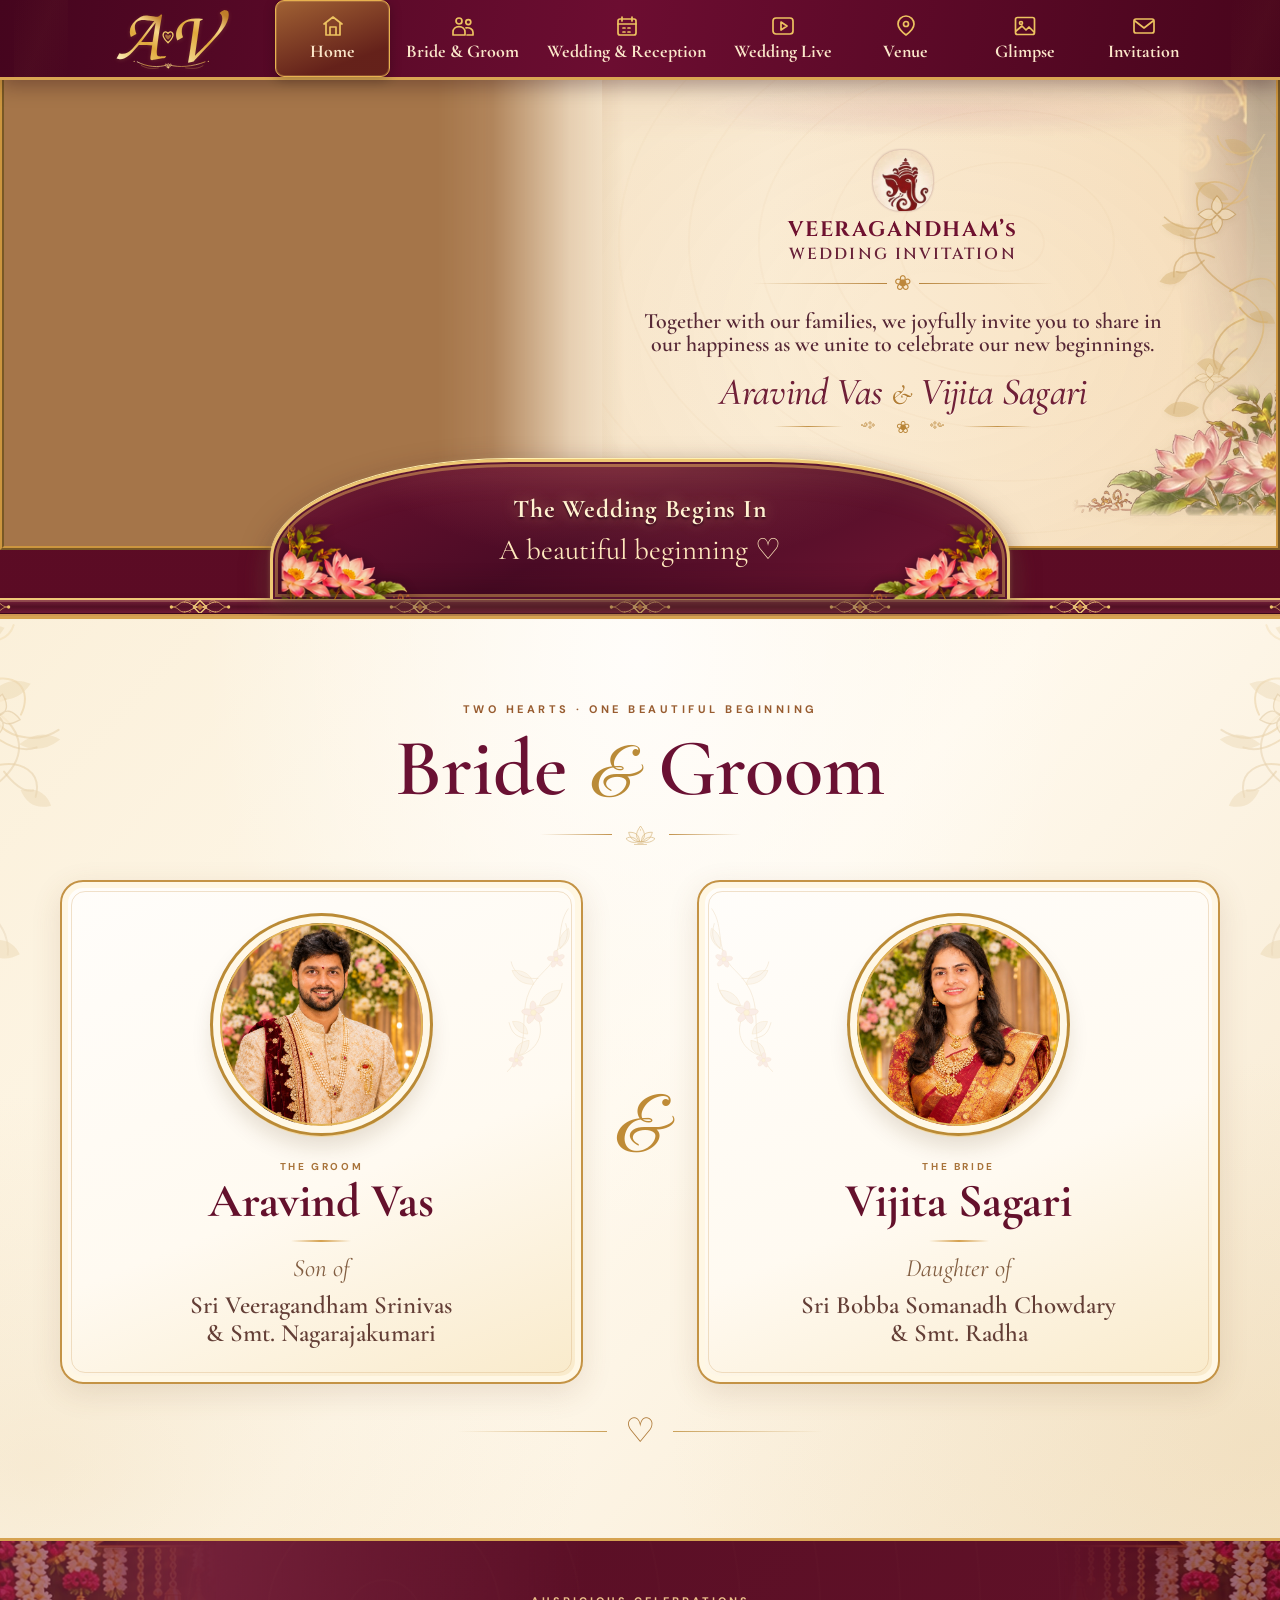
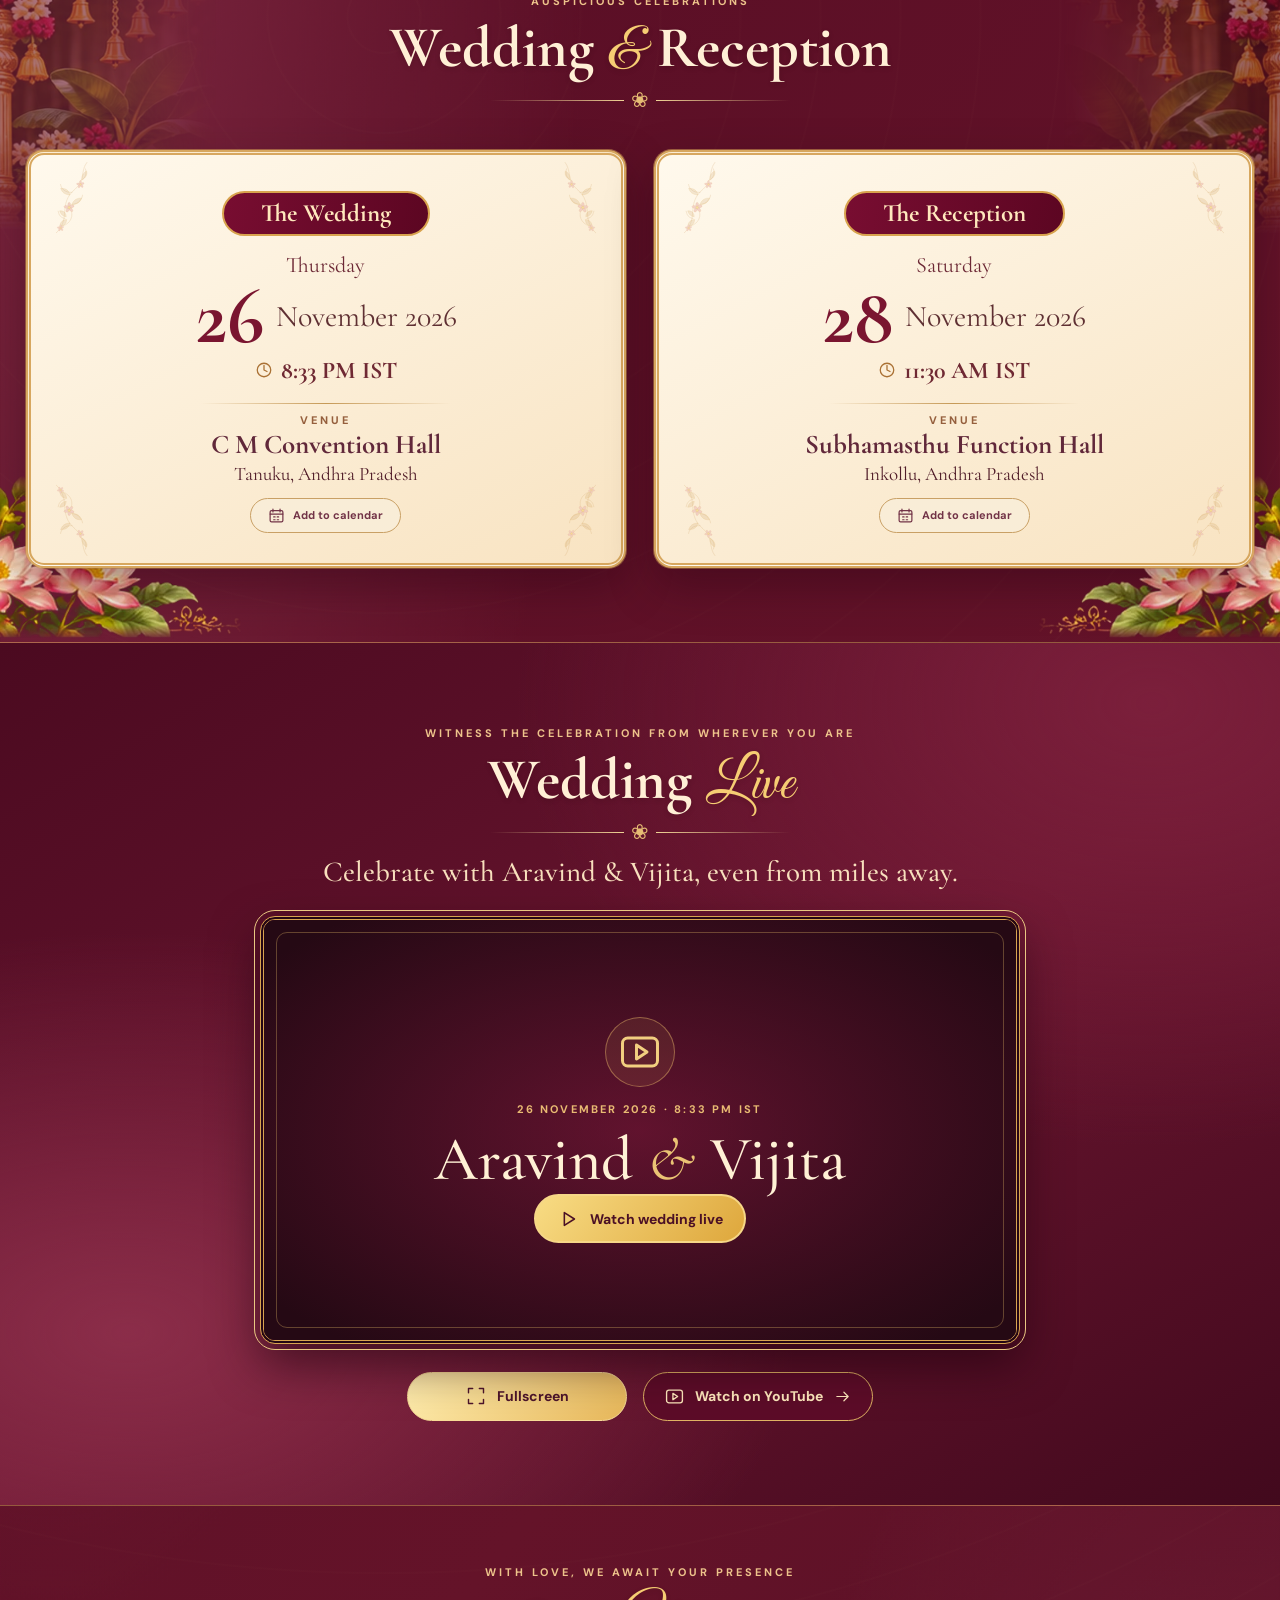
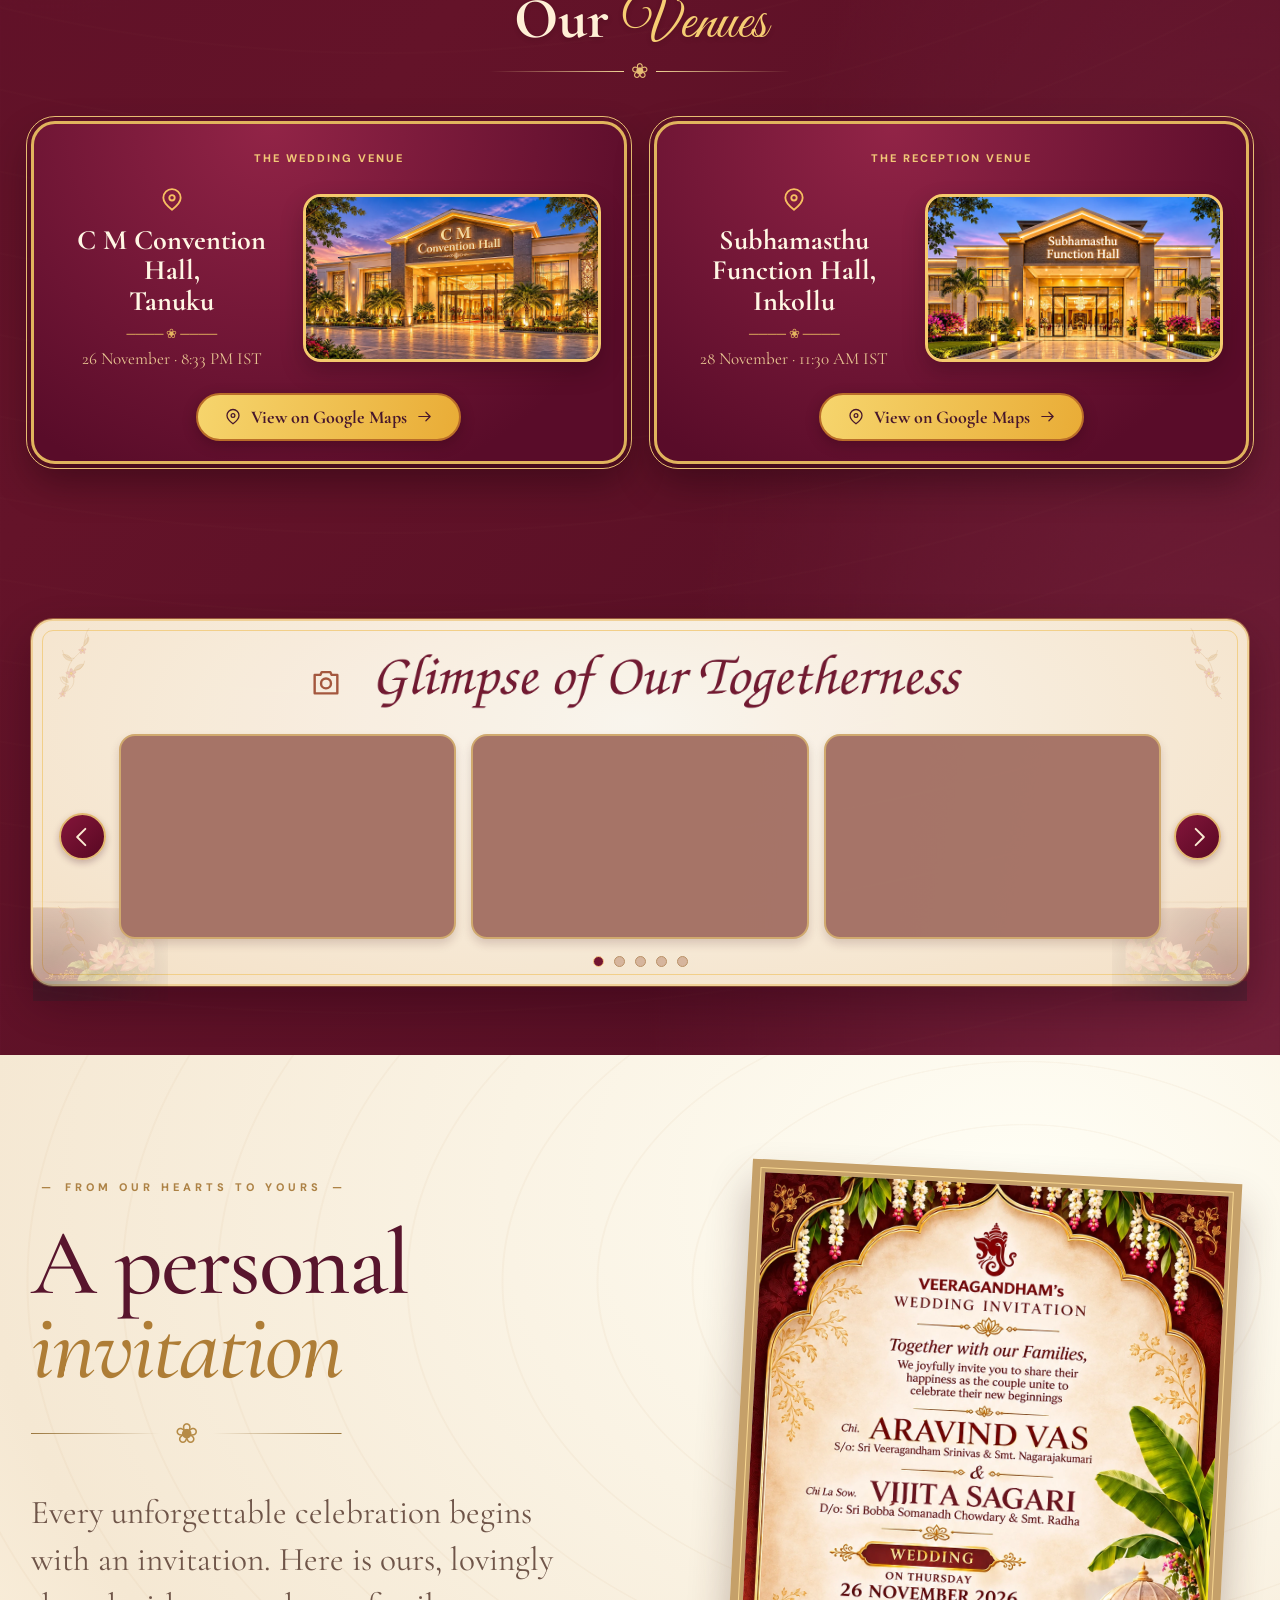
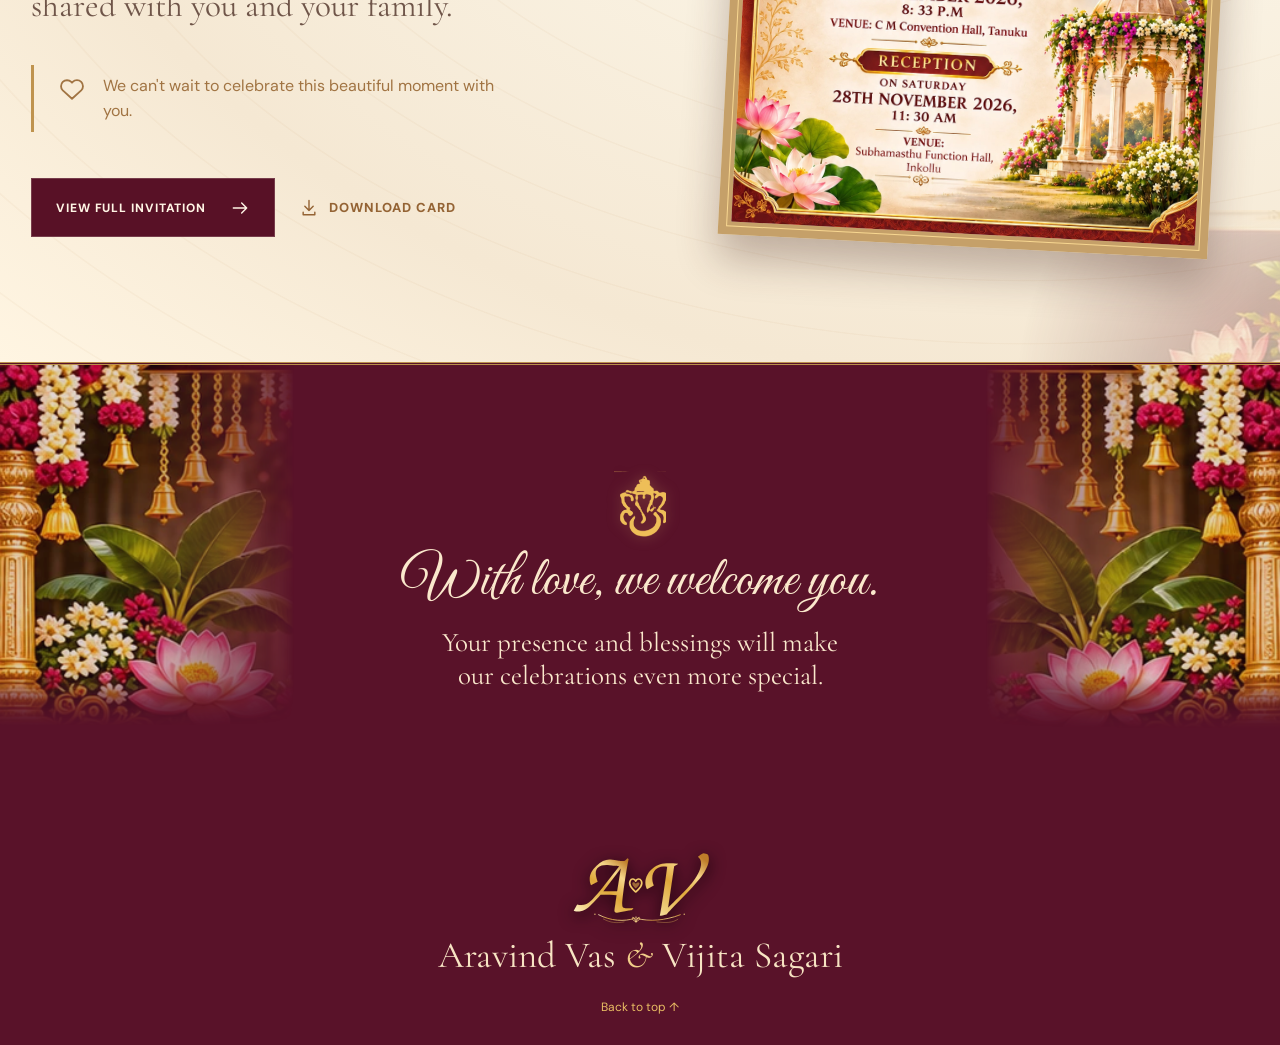
<file: index.html>
<!doctype html><html lang="en"><head><meta charset="utf-8"><meta name="viewport" content="width=device-width,initial-scale=1,viewport-fit=cover"><meta name="referrer" content="strict-origin-when-cross-origin"><meta name="theme-color" content="#590d25"><meta name="description" content="Join us to celebrate Aravind Vas and Vijita Sagari’s wedding on 26 November 2026 in Tanuku, and reception on 28 November in Inkollu."><meta property="og:type" content="website"><meta property="og:title" content="Aravind Vas and Vijita Sagari Wedding Invitation"><meta property="og:description" content="With love and family blessings, we invite you to celebrate with us. November 26 and 28, 2026."><meta property="og:image" content="./assets/invitation-preview.webp"><title>Aravind Vas and Vijita Sagari Wedding Invitation</title><link rel="icon" type="image/svg+xml" href="./assets/favicon.svg"><link rel="preload" as="image" href="./assets/royal-couple-home-single-bindi.webp" fetchpriority="high" media="(min-width:701px)"><link rel="preload" as="image" href="./assets/royal-couple-mobile-wide-single-bindi.webp" media="(max-width:700px)"><link rel="stylesheet" href="./styles.css?v=wedding-live-desktop-fit-v13"><link rel="preconnect" href="https://fonts.googleapis.com"><link rel="preconnect" href="https://fonts.gstatic.com" crossorigin><link href="https://fonts.googleapis.com/css2?family=Cinzel:wght@400;500;600;700&family=Cormorant+Garamond:ital,wght@0,400;0,500;0,600;0,700;1,400;1,500;1,600&family=DM+Sans:wght@400;500;600;700&family=Great+Vibes&display=swap" rel="stylesheet" media="print" onload="this.media='all'"><script defer src="./vendor/vue.global.prod.js"></script><script defer src="./live-config.js?v=wedding-live-true-mobile-view-v12"></script><script defer src="./app.js?v=wedding-live-desktop-fit-v13"></script></head><body><div id="app"><div style="min-height:100vh;background:#5a0f28;color:#efd39b;display:grid;place-items:center;text-align:center;font:30px Georgia,serif"><div>Aravind Vas ♡ Vijita Sagari</div></div></div><noscript><main style="padding:30px;text-align:center;background:#fbf0dc"><h1>Aravind Vas &amp; Vijita Sagari</h1><p>Wedding · 26 November 2026 at 8:33 PM · C M Convention Hall, Tanuku</p><p>Reception · 28 November 2026 at 11:30 AM · Subhamasthu Function Hall, Inkollu</p><a href="./assets/original-invitation.png">See the wedding invitation</a></main></noscript></body></html>
</file>
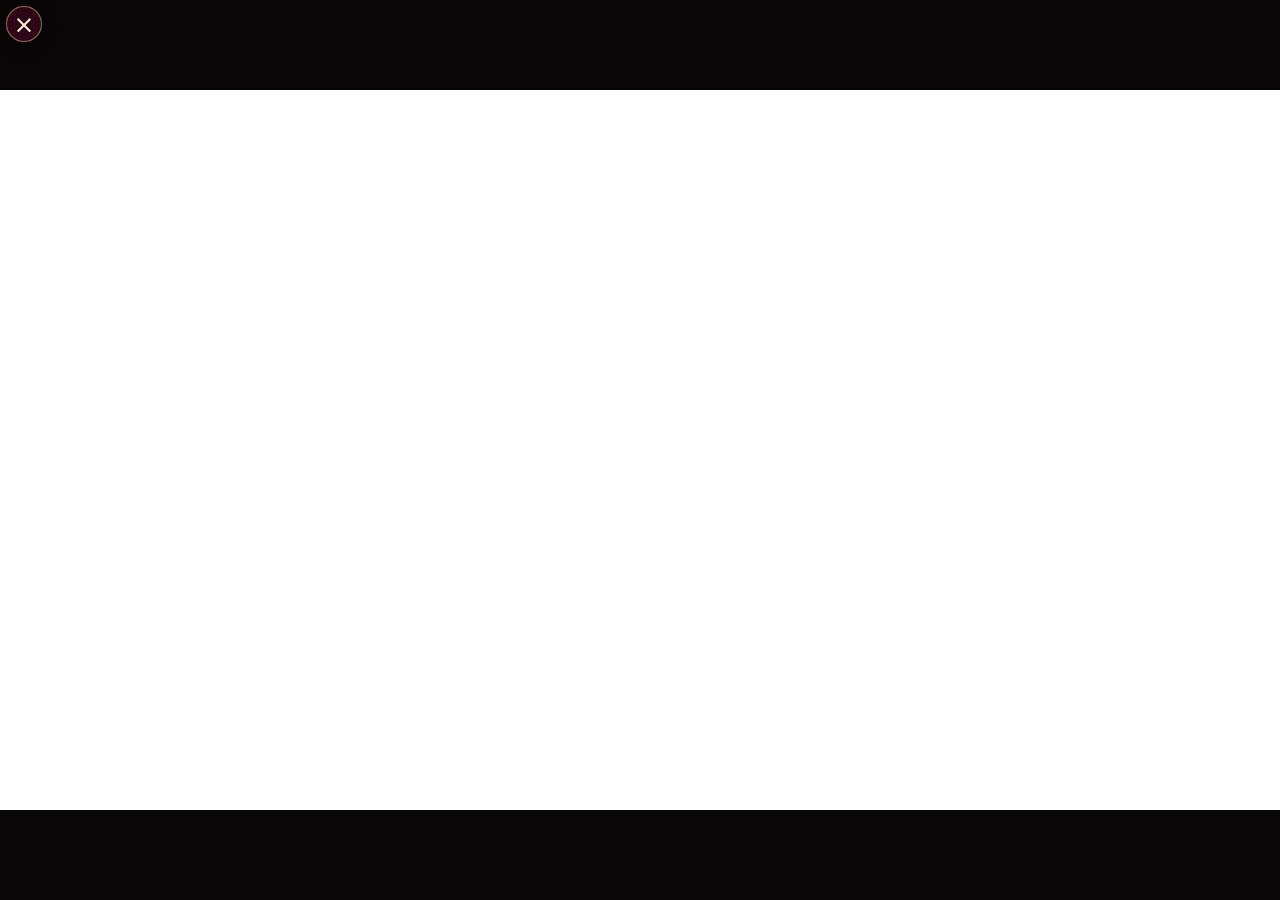
<file: live-view.html>
<!doctype html>
<html lang="en">
<head>
<meta charset="utf-8">
<meta name="viewport" content="width=device-width,initial-scale=1,viewport-fit=cover,user-scalable=yes">
<meta name="referrer" content="strict-origin-when-cross-origin">
<meta name="theme-color" content="#090608">
<title>Wedding Live — Aravind Vas &amp; Vijita Sagari</title>
<style>
  :root{color-scheme:dark}
  *{box-sizing:border-box}
  html,body{margin:0;width:100%;height:100%;height:100dvh;overflow:hidden;background:#090608;overscroll-behavior:none}
  body{font:14px system-ui,-apple-system,'Segoe UI',sans-serif}
  main{position:fixed;inset:0;display:flex;justify-content:center;align-items:center;background:#090608;overflow:hidden}
  .screen{width:min(100vw,calc((100dvh - 12px)*16/9));aspect-ratio:16/9;max-height:calc(100dvh - 12px);position:relative;background:#000}
  iframe{position:absolute;inset:0;width:100%;height:100%;border:0;display:block;background:#000}
  .back{position:fixed;z-index:5;left:max(12px,env(safe-area-inset-left));top:max(12px,env(safe-area-inset-top));width:43px;height:43px;border:1px solid rgba(236,204,132,.55);border-radius:50%;display:flex;justify-content:center;align-items:center;background:rgba(50,8,27,.88);color:#fff2d9;text-decoration:none;font-size:29px;line-height:1;box-shadow:0 2px 15px #0007}
  .back:focus-visible{outline:3px solid #ffdc8f;outline-offset:2px}
  .unavailable{position:absolute;inset:0;display:none;align-items:center;justify-content:center;color:#fff0d0;text-align:center;padding:24px}
  @media(orientation:portrait){.screen{width:100vw;max-height:none}}
  @media(orientation:landscape){.back{width:36px;height:36px;font-size:25px;top:max(6px,env(safe-area-inset-top));left:max(6px,env(safe-area-inset-left))}}
</style>
<script defer src="./live-config.js?v=wedding-live-true-mobile-view-v12"></script>
</head>
<body>
<main role="main">
  <a class="back" href="./#live" aria-label="Back to wedding website">&times;</a>
  <div class="screen">
    <iframe id="live-player" title="Aravind and Vijita wedding livestream"
      allow="accelerometer; autoplay; clipboard-write; encrypted-media; gyroscope; picture-in-picture; web-share; fullscreen"
      allowfullscreen webkitallowfullscreen referrerpolicy="strict-origin-when-cross-origin"></iframe>
    <div class="unavailable" id="unavailable">Livestream unavailable</div>
  </div>
</main>
<script>
window.addEventListener('DOMContentLoaded',function(){
  'use strict';
  var raw=String(window.WEDDING_LIVE_URL||'').trim();
  var id='';
  try{
    var u=new URL(raw), path=u.pathname.split('/').filter(Boolean);
    if(u.protocol==='https:' && (u.hostname==='youtu.be'||u.hostname==='www.youtu.be'))id=path[0]||'';
    else if(u.protocol==='https:' && ['youtube.com','www.youtube.com','m.youtube.com','www.youtube-nocookie.com','youtube-nocookie.com'].includes(u.hostname)){
      id=path[0]==='watch'?(u.searchParams.get('v')||''):['live','embed','shorts'].includes(path[0])?(path[1]||''):'';
    }
  }catch(e){}
  var frame=document.getElementById('live-player');
  if(!/^[a-zA-Z0-9_-]{11}$/.test(id)){
    frame.remove();document.getElementById('unavailable').style.display='flex';return;
  }
  var isIPhone=/iPhone|iPod/.test(navigator.userAgent);
  // iOS native video fullscreen is owned by YouTube/WebKit; play inline is
  // disabled to allow the player to present video fullscreen on iPhone.
  frame.src='https://www.youtube.com/embed/'+encodeURIComponent(id)+'?si=RrZ0RaAnFThISiH0&controls=1&fs=1&playsinline='+(isIPhone?'0':'1');
});
</script>
</body>
</html>
</file>
<file: styles.css>
:root{--wine:#620e2b;--wine-dark:#390816;--wine-deep:#250710;--wine-velvet:#801b3a;--gold:#d4a34b;--gold-bright:#efcb6c;--gold-soft:#f8dc99;--cream:#fbefdc;--cream-light:#fff9ec;--ink:#511d29;--body:#6c4c3f;--serif:'Cormorant Garamond','EB Garamond',Georgia,serif;--script:'Great Vibes','URW Chancery L',cursive;--display:'Cinzel',Georgia,serif;--sans:'DM Sans',Arial,sans-serif}
*{box-sizing:border-box}html{scroll-behavior:smooth;scroll-padding-top:85px}body{margin:0;font-family:var(--sans);color:var(--ink);background:var(--wine-dark);-webkit-font-smoothing:antialiased}a{text-decoration:none;color:inherit}button{font:inherit;cursor:pointer}button,a{-webkit-tap-highlight-color:transparent}button:focus-visible,a:focus-visible{outline:3px solid #eabc5b;outline-offset:4px}img{display:block;max-width:100%}svg{flex-shrink:0}.container{width:min(1220px,calc(100% - 62px));margin-inline:auto}.scroll-progress{position:fixed;z-index:200;inset:0 auto auto 0;height:3px;background:#f4ca75;box-shadow:0 0 12px #fbcf65;pointer-events:none}
/* Elegant centered tabs are integral to the reference home image. */
.site-header{position:sticky;z-index:100;top:0;color:#f9e3b9;background:linear-gradient(100deg,#430518,#700d31 54%,#450719);border-bottom:3px double #daa856;box-shadow:0 6px 19px #22020f55}.nav-frame{display:flex;align-items:center;width:min(1420px,calc(100% - 28px));height:77px;margin:auto;gap:30px}.brand{width:160px;display:flex;align-items:center;justify-content:center;flex-direction:column;flex-shrink:0;color:#f3c768;line-height:1}.brand-a{font-family:var(--script);font-size:47px;text-shadow:0 0 12px #eec86643;transform:rotate(-3deg)}.brand-heart{font-family:Georgia,serif;font-size:16px;vertical-align:9px}.brand-twig{font-size:8px;letter-spacing:2px;margin-top:-5px}.desktop-nav{display:flex;justify-content:space-evenly;align-items:stretch;flex:1;height:100%;gap:4px}.desktop-nav a{display:flex;min-width:115px;padding:6px 11px 8px;flex-direction:column;justify-content:center;gap:3px;align-items:center;text-align:center;color:#fbe7ca;border:1px solid transparent;border-radius:9px;line-height:1.12;transition:background .2s ease,color .2s ease,border-color .2s ease,transform .2s}.desktop-nav svg{color:#edc260}.desktop-nav span{font-family:var(--serif);font-size:18px;font-weight:700;white-space:nowrap}.desktop-nav a:hover{background:#c88a3d27;transform:translateY(-1px)}.desktop-nav a.active{background:linear-gradient(160deg,#b37837cc,#652319ed 75%);border-color:#e8b24f;box-shadow:inset 0 0 0 1px #e5b86744,0 3px 12px #0b010544}.menu-btn{display:none;margin-left:auto;min-width:43px;height:42px;align-items:center;justify-content:center;color:#f2d384;background:#500b20;border:1px solid #bf8d4f}.mobile-menu{display:none}
/* Home: split anime illustration and cream wedding message, like the selected screenshot. */
.hero-section{position:relative;isolation:isolate;background:var(--wine-dark)}.hero-stage{position:relative;display:grid;grid-template-columns:50% 50%;height:465px;overflow:hidden;background:radial-gradient(ellipse at 70% 32%,#fffdf2,#f6dcb9 86%);border-left:5px solid #ae7a32;border-right:5px solid #ae7a32}.hero-stage:after{content:'';position:absolute;inset:5px;z-index:7;pointer-events:none;border-left:1px solid #f9d17c66;border-right:1px solid #f9d17c66}.hero-figure{height:100%;overflow:hidden;position:relative;background:#a57549}.hero-figure img{width:100%;height:100%;object-fit:cover;object-position:50% 22%;animation:hero-reveal 1.2s ease both}.hero-figure:after{position:absolute;content:'';right:-45px;top:0;bottom:0;width:120px;background:linear-gradient(90deg,transparent,#f7e5c1 72%);pointer-events:none}.hero-wording{z-index:2;position:relative;display:flex;flex-direction:column;justify-content:center;align-items:center;align-self:stretch;text-align:center;padding:30px clamp(40px,5.2vw,95px) 65px;background:radial-gradient(ellipse at 60% 25%,#fffbec8c,#ffebcc90 70%,#f8e2bdba);isolation:isolate}.hero-wording:before{content:'';position:absolute;inset:0;z-index:-1;opacity:.19;background:repeating-radial-gradient(ellipse at 60% 36%,transparent 0 34px,#bd854f16 35px 36px,transparent 37px 70px)}.hero-ganesha{height:61px;width:60px;object-fit:cover;object-position:center 29%;mix-blend-mode:multiply;filter:contrast(1.45) saturate(.8);border-radius:45%;opacity:.92}.family-name{font-family:var(--display);font-size:21px;letter-spacing:.65px;line-height:1.1;font-weight:700;margin:8px 0 1px;color:#69172b}.wedding-word{font-family:var(--display);font-size:16px;letter-spacing:3px;font-weight:600;margin:0;color:#692239}.gold-divider{display:flex;align-items:center;justify-content:center;gap:7px;width:min(300px,100%);margin:6px auto 10px;color:#be873b}.gold-divider:before,.gold-divider:after{content:'';height:1px;flex:1;background:linear-gradient(90deg,transparent,#b8853e)}.gold-divider:after{transform:scaleX(-1)}.gold-divider span{font-family:serif;font-size:21px}.hero-invite{font-family:var(--serif);color:#562735;font-size:22px;line-height:1.04;max-width:460px;margin:4px auto 9px;font-weight:600}.hero-wording h1{font-family:var(--script);font-size:clamp(37px,3.4vw,61px);font-weight:400;letter-spacing:.2px;line-height:1.0;white-space:nowrap;color:#712a3a;margin:5px 0 1px;text-shadow:0 2px #fff8e3a8}.hero-wording h1 i{font-family:var(--serif);color:#b27d35;font-weight:500;font-size:.87em}.gold-swish{font-size:13px;color:#b3833d}.hero-date{color:#7b4b39;font-size:10px;letter-spacing:1.2px;text-transform:uppercase;margin:12px 0 0;font-weight:700}.hero-artwork{position:absolute;pointer-events:none;z-index:5}.hero-artwork-left{width:173px;left:-1px;top:-1px;height:230px;background:url('./assets/hero-garlands-left.webp') left top/cover no-repeat;mask-image:linear-gradient(90deg,#000 45%,transparent 100%);-webkit-mask-image:linear-gradient(90deg,#000 45%,transparent 100%)}.hero-artwork-right{right:0;top:0;width:150px;height:330px;background:url('./assets/pillar-bells.webp') center/cover no-repeat;mask-image:linear-gradient(270deg,#000 12%,transparent 100%);-webkit-mask-image:linear-gradient(270deg,#000 12%,transparent 100%);opacity:.64}.falling-petals{position:absolute;inset:0;z-index:8;overflow:hidden;pointer-events:none}.floating-petal{position:absolute;top:-60px;width:10px;height:16px;border-radius:100% 2% 80% 5%;background:linear-gradient(125deg,#eeb0ab,#b34866);opacity:.48;animation:petal-drift linear infinite;will-change:transform}.floating-petal-1{left:7%;animation-duration:13s;animation-delay:-3s}.floating-petal-2{left:16%;animation-duration:21s;animation-delay:-11s}.floating-petal-3{left:28%;animation-duration:16s;animation-delay:-6s}.floating-petal-4{left:39%;animation-duration:22s;animation-delay:-16s}.floating-petal-5{left:50%;animation-duration:14s;animation-delay:-1s}.floating-petal-6{left:60%;animation-duration:20s;animation-delay:-10s}.floating-petal-7{left:72%;animation-duration:18s;animation-delay:-15s}.floating-petal-8{left:80%;animation-duration:15s;animation-delay:-4s}.floating-petal-9{left:90%;animation-duration:19s;animation-delay:-8s}.floating-petal-10{left:22%;animation-duration:21s;animation-delay:-13s}.floating-petal-11{left:65%;animation-duration:22s;animation-delay:-5s}.floating-petal-12{left:95%;animation-duration:17s;animation-delay:-14s}@keyframes petal-drift{0%{transform:translate3d(-30px,0,0) rotate(10deg)}100%{transform:translate3d(125px,550px,0) rotate(350deg)}}@keyframes hero-reveal{from{transform:scale(1.04);filter:blur(3px)}to{transform:scale(1);filter:blur(0)}}
/* Live curved ribbon, in precisely the preferred wedding-card treatment. */
.countdown-frame{position:relative;z-index:20;width:min(640px,72%);min-height:134px;margin:-73px auto -4px;filter:drop-shadow(0 -3px 5px #2c001b70)}.countdown-scrolled{position:relative;display:flex;align-items:center;flex-direction:column;justify-content:center;min-height:131px;padding:8px 28px 14px;background:radial-gradient(ellipse at 50% 120%,#82143b,#5a0925 75%,#430719);border:3px solid #e7b65a;border-bottom:none;border-radius:150px 150px 0 0 / 76px 76px 0 0;box-shadow:inset 0 0 0 3px #65142d,inset 0 0 0 4px #e9bc7155}.countdown-heading{margin:0 0 6px;color:#ffe6bd;font-family:var(--serif);font-weight:700;font-size:25px;text-shadow:0 1px 4px #1a0509}.counter-row{display:flex;align-items:center;justify-content:center;gap:12px}.countbox{width:82px;height:67px;background:linear-gradient(150deg,#690c2b,#45061f);border:2px solid #d8a749;border-radius:13px;box-shadow:inset 0 0 0 2px #6f152f;display:flex;align-items:center;flex-direction:column;justify-content:center;color:#f8d77e}.countbox strong{font-family:var(--serif);font-size:36px;line-height:.82;font-weight:700;font-variant-numeric:tabular-nums}.countbox span{font-family:var(--serif);font-size:14px;color:#ffebc3;margin-top:5px;line-height:1}.countdown-finished{font-family:var(--serif);font-size:27px;color:#ffe9bd}.gold-border-band{height:12px;position:relative;z-index:19;background:repeating-linear-gradient(45deg,#9e5628 0 6px,#f9d27a 6px 10px,#852339 10px 15px);border-top:2px solid #f4c770;border-bottom:2px solid #e0b66c}
/* Rest of the page: coherent maroon brocade with warm cream cards, rich but readable. */
.royal-body{position:relative;background:radial-gradient(ellipse at 4% 15%,#7e2841 0,transparent 31%),radial-gradient(ellipse at 97% 82%,#7b243f 0,transparent 35%),linear-gradient(130deg,#520b23,#641329 48%,#440a1f);overflow:hidden}.royal-body:before{content:'';position:absolute;inset:0;background:repeating-radial-gradient(circle at 30% 20%,transparent 0 35px,#f4c98305 36px 37px,transparent 38px 80px);opacity:.65;pointer-events:none}.section{position:relative;padding:64px 0}.section[id]{scroll-margin-top:88px}.reveal{transition:opacity .65s ease,transform .65s ease}.reveal:not(.appeared){opacity:.97;transform:translateY(9px)}.reveal.appeared{opacity:1;transform:none}.royal-body:after{content:'';position:absolute;right:-68px;bottom:65px;width:250px;height:480px;background:url('./assets/lotus-corner.webp') right bottom/contain no-repeat;opacity:.3;pointer-events:none;mask-image:radial-gradient(ellipse at 80% 70%,#000,transparent 70%)}
.duo-card,.glimpse-card{position:relative;isolation:isolate;background:radial-gradient(ellipse at 50% 28%,#fffdf4,#f9e8cd 94%);box-shadow:0 22px 40px #1c000a3e,0 0 0 5px #d5a35d,0 0 0 8px #6f2a33;outline:1px solid #f7d68d;outline-offset:-12px;border:2px solid #f5d89b;border-radius:22px}.card-corner{position:absolute;width:76px;height:76px;background:url('./assets/floral-vine.svg') 50% 0 /contain no-repeat;pointer-events:none;opacity:.75;z-index:2}.card-corner.tl{top:6px;left:5px}.card-corner.tr{top:6px;right:5px;transform:scaleX(-1)}.card-corner.bl{bottom:6px;left:5px;transform:scaleY(-1)}.card-corner.br{bottom:6px;right:5px;transform:scale(-1)}.couple-section{padding-top:76px;padding-bottom:44px}.duo-card{padding:26px 55px 35px;max-width:1060px;margin:auto;text-align:center}.mini-lotus{color:#b7823d;font-size:24px;line-height:1}.duo-card h2{font-family:var(--serif);font-size:48px;margin:0 0 14px;line-height:1.05;color:#6c1831}.duo-grid{display:grid;grid-template-columns:1fr 70px 1fr;gap:6px;align-items:center}.person{min-width:0}.portrait{width:200px;height:200px;border:6px double #d4a253;background:#f4dfb4;border-radius:50%;margin:0 auto 12px;overflow:hidden;box-shadow:0 0 0 3px #fff2d2,0 7px 18px #6a352a30}.portrait img{width:100%;height:100%;object-fit:cover;object-position:50% 22%;transition:transform .5s ease}.person:hover .portrait img{transform:scale(1.07)}.person h3{font-family:var(--serif);font-weight:700;font-size:36px;color:#67172c;line-height:1;margin:12px 0 5px}.person p{font-family:var(--serif);font-size:20px;margin:0;color:#553d35}.person strong{font-family:var(--serif);font-size:20px;font-weight:600;line-height:1.05;color:#492e2c}.person-amp{font-family:var(--script);font-size:70px;color:#c28f46;align-self:center;margin-top:-56px}.quiet-note{font-family:var(--serif);text-align:center;color:#d6b795;font-size:15px;margin:22px auto 0;letter-spacing:.2px}
.section-title{text-align:center;position:relative;margin-bottom:37px}.section-title>span{color:#edc38b;text-transform:uppercase;letter-spacing:3px;font-size:11px;font-weight:700}.section-title h2{font-family:var(--serif);font-size:58px;line-height:1;margin:9px auto 2px;color:#fff1de;font-weight:700}.section-title h2 em{font-family:var(--script);font-style:normal;font-weight:400;color:#f1cc82}.section-title .gold-divider{color:#e6bc74}.section-title .gold-divider:before,.section-title .gold-divider:after{background:linear-gradient(90deg,transparent,#efd395)}
.events-section{padding-top:48px}.event-grid{display:grid;grid-template-columns:1fr 1fr;gap:28px;max-width:1040px;margin:auto}.event-card{position:relative;text-align:center;background:linear-gradient(153deg,#fff9ed,#f7dfb9 120%);padding:36px 32px 30px;min-height:372px;border:5px double #d7a75f;border-radius:18px;box-shadow:0 16px 32px #18000b47;overflow:hidden}.event-pill{display:inline-block;background:linear-gradient(100deg,#780d31,#5c0622);border:2px solid #d8a34e;border-radius:26px;padding:8px 37px;color:#ffe8bd;font-family:var(--serif);font-weight:700;font-size:25px;line-height:1}.event-month{color:#6c2835;font-family:var(--serif);font-size:22px;margin:16px auto 0}.event-date{display:flex;gap:12px;justify-content:center;align-items:center;margin:1px auto}.event-date strong{font-family:var(--serif);font-size:80px;color:#7a1530;line-height:.95}.event-date span{font-family:var(--serif);font-size:30px;color:#5f3033}.event-clock{display:flex;gap:8px;justify-content:center;align-items:center;font-family:var(--serif);font-size:24px;font-weight:700;color:#6f2933}.event-clock svg{color:#aa7134}.event-rule{height:1px;background:linear-gradient(90deg,transparent,#c69956,transparent);margin:18px auto 9px;max-width:250px}.event-venue-kicker{color:#955f3d;font-size:11px;letter-spacing:3px;font-weight:800;margin:0 0 4px}.event-card h3{font-family:var(--serif);font-size:27px;line-height:1.03;margin:0;color:#61283a}.event-location{font-family:var(--serif);font-size:19px;margin:3px 0 13px}.event-calendar{display:inline-flex;align-items:center;justify-content:center;gap:8px;color:#723347;border:1px solid #c9a065;background:#f9edd7;border-radius:100px;padding:8px 17px;font-size:11px;font-weight:700;transition:background .2s}.event-calendar:hover{background:#f4d49a}
.venue-section{padding-top:54px;padding-bottom:82px}.venue-grid{display:grid;grid-template-columns:1fr 1fr;gap:23px}.venue-card{position:relative;background:radial-gradient(ellipse at 50% 0,#8f2544 0,#5d0927 70%);border:5px double #d7a551;outline:1px solid #e2bc75;outline-offset:5px;border-radius:27px;padding:28px 28px 22px;color:#fff2da;box-shadow:0 18px 37px #1e020b70;min-width:0}.venue-type{display:block;text-align:center;letter-spacing:2px;text-transform:uppercase;font-size:11px;font-weight:800;color:#f1c777;margin-bottom:18px}.venue-layout{display:grid;grid-template-columns:50% 50%;align-items:center;gap:10px;min-height:192px}.venue-description{text-align:center;min-width:0}.venue-pin{color:#ffc053;margin:0 auto 7px}.venue-card h3{color:#fff7e4;font-family:var(--serif);font-weight:700;font-size:clamp(25px,2.25vw,33px);line-height:.99;margin:0 auto}.venue-ornament{font-size:13px;white-space:nowrap;color:#e4b55f;margin:9px auto 6px}.venue-when{font-family:var(--serif);font-size:17px;color:#e8c592}.venue-photo{position:relative;border:2px solid #edc05e;border-radius:17px;overflow:hidden;aspect-ratio:1.6;background:#88623a;box-shadow:0 10px 20px #2d07174d}.venue-photo img{width:100%;height:100%;object-fit:cover}.venue-photo small{position:absolute;bottom:5px;right:7px;display:block;padding:3px 6px;color:#fff3d6;font-size:8px;letter-spacing:.5px;background:#2e0d1eb8;border-radius:4px}.map-button{display:flex;align-items:center;justify-content:center;gap:9px;border:2px solid #ba6e29;border-radius:100px;margin:20px auto 0;padding:11px 26px;min-width:245px;width:max-content;max-width:100%;background:linear-gradient(105deg,#f6d56d,#e9ac36);color:#47172c;box-shadow:0 4px 14px #2a030e55;font-family:var(--serif);font-size:18px;font-weight:800;transition:transform .2s,box-shadow .2s}.map-button:hover{transform:translateY(-2px);box-shadow:0 9px 22px #2a030e75}
.glimpse-section{padding:64px 0 78px}.glimpse-card{padding:25px 26px 17px}.glimpse-card h2{display:flex;align-items:center;justify-content:center;gap:18px;color:#702034;font-family:var(--script);font-size:clamp(37px,4vw,55px);font-weight:400;margin:3px auto 20px;text-align:center}.glimpse-card h2 svg{color:#a75a3f}.glimpse-row{display:flex;align-items:center;justify-content:center;gap:13px}.slide-arrow{width:47px;height:47px;display:grid;place-items:center;flex-shrink:0;border-radius:50%;border:2px solid #e6be73;color:#fff1d7;background:linear-gradient(135deg,#85163b,#590823);box-shadow:0 3px 7px #42102044;transition:transform .2s}.slide-arrow:hover{transform:scale(1.06)}.glimpse-images{display:grid;grid-template-columns:repeat(3,minmax(0,1fr));gap:15px;flex:1;min-width:0}.glimpse-image{position:relative;min-width:0;overflow:hidden;background:#a9786a;border:2px solid #d4ae71;border-radius:16px;padding:0;aspect-ratio:1.65;box-shadow:0 5px 10px #4a1b1f2c}.glimpse-image img{width:100%;height:100%;object-fit:cover;transition:transform .55s}.glimpse-image:hover img{transform:scale(1.075)}.glimpse-image span{position:absolute;left:0;right:0;bottom:0;padding:16px 8px 7px;color:#fff9e8;background:linear-gradient(transparent,#2f0c207a);font-family:var(--serif);font-size:17px;opacity:0;transform:translateY(5px);transition:.2s}.glimpse-image:hover span{opacity:1;transform:none}.gallery-dots{display:flex;align-items:center;justify-content:center;gap:10px;margin:17px auto 0}.gallery-dots button{height:11px;width:11px;border:1px solid #bd966a;border-radius:50%;background:#dbbba1;padding:0}.gallery-dots button.on{background:#751631;border-color:#ffd18f}.glimpse-card .quiet-note{font-size:12px;color:#8a6c56;margin-top:12px}
/* Personal invitation: exact original card visible at a slight angle as requested. */
.invitation-section{padding:100px 0 100px;min-height:730px;background:radial-gradient(ellipse at 80% 15%,#fffef5,#f5e8d3 72%,#fff5e2);overflow:hidden;isolation:isolate}.invitation-section:before{content:'';position:absolute;z-index:-1;inset:0;background:repeating-radial-gradient(ellipse at 80% 25%,transparent 0 45px,#c5976411 46px 47px,transparent 48px 95px)}.invitation-section:after{content:'';position:absolute;z-index:-1;right:-110px;bottom:-130px;width:380px;height:420px;background:url('./assets/lotus-banner.webp') right bottom/contain no-repeat;opacity:.4;mask-image:radial-gradient(ellipse at 80% 80%,#000,transparent 70%)}.invitation-grid{display:grid;grid-template-columns:1fr .91fr;gap:90px;align-items:center;max-width:1250px}.invite-copy{padding:25px 0}.eyebrow{color:#ad8245;letter-spacing:4px;font-size:11px;font-weight:800}.eyebrow:before,.eyebrow:after{content:'—';margin:0 10px}.invite-copy h2{font-family:var(--serif);font-size:clamp(70px,7.3vw,116px);font-weight:500;line-height:.9;letter-spacing:-2px;margin:28px 0 25px;color:#58152d}.invite-copy h2 em{font-style:italic;color:#ae7d36}.invite-lotus{display:flex;gap:15px;align-items:center;font-size:28px;color:#b68b46;width:310px;max-width:100%;margin-bottom:38px}.invite-lotus span{height:1px;flex:1;background:linear-gradient(90deg,#9b773e,transparent)}.invite-lotus span:last-child{transform:scaleX(-1)}.invite-copy>p{color:#6f5549;font-family:var(--serif);font-size:clamp(24px,2.6vw,35px);line-height:1.4;max-width:550px;margin:0 0 35px}.heart-note{display:flex;gap:18px;align-items:flex-start;border-left:3px solid #bf934e;color:#a17443;font-size:16px;line-height:1.6;padding:8px 0 8px 25px;max-width:470px}.heart-note svg{flex-shrink:0;margin-top:3px}.invite-buttons{display:flex;align-items:center;gap:17px;flex-wrap:wrap;margin-top:46px}.cta-wine{display:flex;align-items:center;justify-content:center;gap:24px;background:#581126;color:#fff5e5;border:1px solid #773d4b;padding:18px 24px;min-height:59px;font-size:12px;font-weight:800;letter-spacing:.9px;transition:background .2s,transform .2s}.cta-wine:hover{background:#7d2140;transform:translateY(-2px)}.cta-download{display:flex;align-items:center;gap:10px;border:none;background:transparent;padding:14px 7px;color:#946334;font-size:13px;font-weight:800;letter-spacing:1px}.cta-download:hover{text-decoration:underline}.invitation-photo{position:relative;width:min(490px,100%);margin:0 auto;border:13px solid #c5a069;background:#f6ebd4;box-shadow:0 24px 40px #47271f50;transform:rotate(3deg);padding:0;transition:transform .4s,box-shadow .4s;outline:1px solid #f8d791;outline-offset:-9px}.invitation-photo:hover{transform:rotate(0deg) translateY(-7px);box-shadow:0 29px 48px #47271f58}.invitation-photo>img{width:100%;height:auto;max-height:700px;object-fit:contain}.invitation-photo>span{position:absolute;inset:auto 0 0;background:#541021d9;color:#fff6df;letter-spacing:1px;text-transform:uppercase;font-size:10px;font-weight:700;padding:12px;opacity:0;transition:opacity .2s}.invitation-photo:hover>span,.invitation-photo:focus-visible>span{opacity:1}
.closing-section{position:relative;z-index:1;text-align:center;padding:70px 16px 85px;background:linear-gradient(160deg,#7d1a38,#3f0819);color:#fae8cc;border-top:3px double #bb914b}.closing-inner{max-width:730px}.closing-flower{font-family:var(--serif);color:#d9ae62;font-size:44px}.closing-section h2{font-family:var(--script);font-size:60px;font-weight:400;margin:3px 0 0}.closing-section p{font-family:var(--serif);font-size:25px;line-height:1.2;margin:4px 0 19px}.closing-actions{display:flex;justify-content:center;align-items:center;gap:18px;flex-wrap:wrap}.closing-actions .map-button{margin:0}.footer-whatsapp{display:inline-flex;align-items:center;gap:6px;font-size:13px;font-weight:700;letter-spacing:.6px;color:#f5d69d}.footer-whatsapp:hover{text-decoration:underline}.site-footer{text-align:center;padding:35px 12px 22px;color:#e8cfa4;background:#310614;border-top:1px solid #d3a557}.footer-monogram{font-family:var(--script);font-size:40px;color:#f6c66c}.footer-monogram span{font-family:Georgia,serif;font-size:20px}.site-footer>p{font-family:var(--serif);font-size:29px;margin:0}.site-footer>p em{color:#f2ce8a}.site-footer small{display:block;letter-spacing:1.5px;font-size:9px;margin-top:8px}.site-footer>a{display:inline-block;margin-top:17px;color:#edc17f;font-size:12px}.toast{position:fixed;z-index:150;bottom:24px;left:50%;transform:translateX(-50%);background:#481124;color:#fff5d9;border:1px solid #ce9c53;box-shadow:0 8px 27px #12050c70;padding:14px 19px;border-radius:8px;font-size:13px;white-space:nowrap}.overlay{position:fixed;inset:0;z-index:120;display:flex;justify-content:center;align-items:center;background:#18070de8;padding:26px 14px;overflow:auto;backdrop-filter:blur(7px)}.invitation-modal{max-height:94vh;width:min(700px,100%);overflow:auto;background:#fff6e8;border:2px solid #d3a15a;box-shadow:0 18px 90px #000c}.invitation-modal>img{width:100%;height:auto}.modal-bar{position:sticky;top:0;z-index:2;display:flex;align-items:center;justify-content:space-between;gap:14px;background:#591426;color:#fce5bb;padding:11px 15px;font-family:var(--serif);font-size:20px}.modal-bar>div{display:flex;gap:8px}.modal-bar button,.gallery-close{display:grid;place-items:center;width:38px;height:38px;border:1px solid #c99452;background:#77243d;color:#ffe5a4;border-radius:5px}.gallery-modal{position:relative;max-width:min(990px,95vw);background:#fff5df;padding:15px 15px 20px;max-height:95vh;overflow:auto}.gallery-modal>img{width:100%;max-height:65vh;object-fit:contain}.gallery-close{position:absolute;top:22px;right:22px}.gallery-modal p{text-align:center;font-family:var(--serif);font-size:23px;margin:9px}.gallery-modal>div{display:flex;justify-content:space-between;gap:14px}.gallery-modal>div>button{border:1px solid #b17c4e;background:#6d1930;color:#fff3e1;padding:10px 18px}
@media(max-width:1160px){.nav-frame{gap:13px}.brand{width:105px}.desktop-nav a{min-width:100px;padding-inline:5px}.desktop-nav span{font-size:16px}.hero-stage{height:440px}.hero-wording{padding-inline:20px}.hero-wording h1{font-size:clamp(34px,3.9vw,53px)}.hero-invite{font-size:20px}.venue-layout{grid-template-columns:1fr;gap:13px}.venue-card{padding:22px}.venue-photo{height:155px;aspect-ratio:auto}.invitation-grid{gap:45px}}
@media(max-width:880px){.desktop-nav a{min-width:84px}.desktop-nav span{font-size:14px}.desktop-nav svg{width:20px}.brand-a{font-size:34px}.hero-stage{height:390px}.hero-invite{font-size:17px}.family-name{font-size:16px}.wedding-word{font-size:13px}.hero-wording h1{font-size:35px;white-space:normal}.hero-date{font-size:9px}.hero-ganesha{width:45px;height:45px}.countdown-frame{margin-top:-69px;width:min(570px,74%)}.duo-card{padding-inline:27px}.portrait{height:165px;width:165px}.person h3{font-size:31px}.person strong{font-size:17px}.section-title h2{font-size:46px}.venue-grid{grid-template-columns:1fr;max-width:670px;margin:auto}.venue-layout{grid-template-columns:47% 53%}.venue-photo{height:auto;aspect-ratio:1.75}.invitation-grid{grid-template-columns:1fr 1fr;gap:20px}.invite-copy h2{font-size:67px}.invite-copy>p{font-size:24px}}
@media(max-width:700px){html{scroll-padding-top:66px}.nav-frame{height:64px;justify-content:space-between;width:calc(100% - 34px)}.brand{align-items:flex-start;justify-content:center;width:auto;padding-left:2px}.brand-a{font-size:41px}.brand-twig{font-size:6px}.desktop-nav{display:none}.menu-btn{display:flex}.mobile-menu{display:grid;grid-template-columns:1fr 1fr;background:#490d23;padding:12px 13px;gap:7px;border-top:1px solid #bb884a;box-shadow:0 12px 25px #29051195}.mobile-menu a{display:flex;gap:8px;align-items:center;padding:13px 10px;color:#ffe4c2;border:1px solid #d2a35b40;border-radius:4px;font-size:12px}.mobile-menu svg{color:#edb75d}.hero-stage{grid-template-columns:1fr;height:auto;border-inline-width:2px;overflow:hidden}.hero-figure{height:330px}.hero-figure img{object-position:50% 15%}.hero-figure:after{display:none}.hero-wording{padding:28px 17px 92px;min-height:400px;background:radial-gradient(ellipse at center,#fffdf0,#f6e2c6);border-top:4px double #d2a258}.hero-artwork-left{width:86px;height:178px;background-size:cover}.hero-artwork-right{top:0;height:190px;width:105px;opacity:.65}.hero-ganesha{width:57px;height:53px}.family-name{font-size:19px}.wedding-word{font-size:15px}.hero-invite{font-size:20px;line-height:1.1}.hero-wording h1{font-size:clamp(40px,8.5vw,56px);line-height:1.13}.hero-date{margin-top:9px}.countdown-frame{width:min(520px,calc(100% - 24px));margin:-73px auto -3px}.countdown-scrolled{padding:11px 12px 13px;min-height:121px}.countdown-heading{font-size:25px}.counter-row{gap:8px}.countbox{width:70px;height:61px;border-radius:10px}.countbox strong{font-size:33px}.countbox span{font-size:13px}.section{padding-block:48px}.container{width:calc(100% - 32px)}.duo-card{padding:24px 20px 35px}.duo-card h2{font-size:41px;margin-bottom:14px}.duo-grid{grid-template-columns:1fr;gap:12px}.person{padding:4px 5px}.portrait{width:174px;height:174px}.person h3{font-size:35px}.person strong{font-size:19px}.person-amp{font-size:50px;margin:0}.event-grid{grid-template-columns:1fr;max-width:540px}.event-card{min-height:auto}.section-title h2{font-size:45px}.venue-section{padding-bottom:57px}.venue-grid{max-width:570px}.glimpse-card{padding:20px 10px 16px}.glimpse-card h2{gap:8px;font-size:clamp(33px,8vw,43px)}.glimpse-card h2 svg{width:26px}.glimpse-row{gap:6px}.slide-arrow{height:39px;width:39px}.glimpse-images{grid-template-columns:1fr}.glimpse-image{display:none}.glimpse-image:first-child{display:block}.glimpse-image span{opacity:1;transform:none}.invitation-section{padding:60px 0 80px}.invitation-grid{grid-template-columns:1fr;gap:30px;max-width:540px}.invite-copy{padding-inline:10px}.invite-copy h2{font-size:clamp(72px,13vw,100px)}.invite-copy>p{font-size:27px}.invite-buttons{margin-top:28px}.invitation-photo{width:min(400px,90%);transform:rotate(2deg)}.closing-section h2{font-size:48px}}
@media(max-width:400px){.hero-figure{height:285px}.hero-wording{min-height:380px}.hero-wording h1{font-size:39px}.hero-invite{font-size:18px}.countbox{width:61px;height:59px}.counter-row{gap:6px}.countbox strong{font-size:31px}.countbox span{font-size:12px}.countdown-heading{font-size:23px}.venue-layout{grid-template-columns:1fr}.venue-photo{height:172px}.glimpse-card h2{font-size:31px}.invite-buttons{gap:3px}.cta-wine{font-size:11px;padding:17px 15px}.event-date strong{font-size:69px}.event-date span{font-size:26px}}
@media(prefers-reduced-motion:reduce){*,*:before,*:after{scroll-behavior:auto!important;animation:none!important;transition:none!important}.reveal{opacity:1!important;transform:none!important}}

/* Final visual polish: preserved lettering, brighter card portraits, unobstructed text. */
.sr-only{position:absolute!important;overflow:hidden!important;clip:rect(0,0,0,0)!important;width:1px!important;height:1px!important;padding:0!important;margin:-1px!important;border:0!important;white-space:nowrap!important}
.hero-script-names{display:flex;align-items:center;justify-content:center;gap:6px;width:100%;max-width:680px;margin:6px auto 0!important;min-width:0}
.hero-script-names>img{width:43%;height:auto;object-fit:contain;max-height:72px;min-width:0;filter:drop-shadow(0 1px 0 #fff9ef)}
.hero-script-names>i{font-family:var(--serif);font-style:italic;color:#b27d35;flex-shrink:0;font-size:50px}
.hero-artwork-right{right:-34px;width:115px;opacity:.31}
.portrait img{object-position:center center}
@media(max-width:700px){.hero-artwork-right{display:none}.hero-script-names{flex-wrap:wrap;gap:0 10px;margin:8px auto 0!important}.hero-script-names>img{width:42%;max-height:82px}.hero-script-names>i{font-size:40px}}
@media(max-width:460px){.hero-script-names{display:flex;flex-direction:column;gap:2px}.hero-script-names>img{width:75%;height:auto;max-height:52px}.hero-script-names>i{line-height:.8;font-size:29px}}

.glimpse-script>img{display:block;width:min(610px,78%);height:auto;max-height:88px;object-fit:contain}
.glimpse-card:before,.glimpse-card:after{content:'';position:absolute;pointer-events:none;z-index:0;bottom:-17px;width:135px;height:145px;opacity:.34;background:url('./assets/lotus-banner.webp') bottom left/contain no-repeat;mask-image:radial-gradient(ellipse at 10% 90%,#000,transparent 79%)}
.glimpse-card:before{left:0}.glimpse-card:after{right:0;transform:scaleX(-1)}
.glimpse-card>*:not(.card-corner){position:relative;z-index:1}
.invitation-photo.reveal.appeared{transform:rotate(3deg)}.invitation-photo.reveal.appeared:hover,.invitation-photo.reveal.appeared:focus-visible{transform:rotate(0deg) translateY(-7px)}
@media(max-width:700px){.glimpse-script>img{width:min(75%,360px)}.invitation-photo.reveal.appeared{transform:rotate(2deg)}}

.closing-ganesha{display:block;height:72px;width:55px;object-fit:contain;margin:0 auto 2px;filter:drop-shadow(0 0 7px #f3ca7540)}


/* v5 corrections based on the family's marked-up visual review */
/* Original A♥V monogram, cropped from the selected reference, not substitute text */
.brand{width:147px;min-width:147px;justify-content:center;align-items:center}
.brand-emblem{display:block;width:127px;height:71px;object-fit:contain;filter:drop-shadow(0 1px 5px #f3c66d38)}
/* Remove garland image overlay that created a hard horizontal stitch across the groom. */
.hero-artwork-left{display:none!important}
.hero-figure{isolation:isolate}
.hero-figure img{object-fit:cover;object-position:49% 16%}
.hero-figure:after{background:linear-gradient(90deg,transparent 0%,#f7e5c1df 92%);width:87px;right:-25px}
/* Compact curved ribbon, joined to the floral horizontal trim without a dark empty bar. */
.hero-section{background:linear-gradient(180deg,#5c0d28 0%,#5b0b24 100%)}
.countdown-frame{width:min(660px,calc(100% - 36px));min-height:109px;margin:-63px auto -3px;filter:drop-shadow(0 -3px 4px #2c001b50)}
.countdown-scrolled{min-height:107px;padding:9px 26px 13px;border-radius:190px 190px 0 0 / 66px 66px 0 0;background:radial-gradient(ellipse at 50% 125%,#7e143b,#630b2b 72%,#440719);box-shadow:inset 0 0 0 2px #5f102c,inset 0 0 0 4px #e9bc7144}
.countdown-heading{font-size:22px;margin-bottom:5px}
.counter-row{gap:11px}
.countbox{width:72px;height:57px;border-radius:10px}
.countbox strong{font-size:30px}
.countbox span{font-size:12px;margin-top:3px}
.countdown-frame:before,.countdown-frame:after{position:absolute;z-index:4;top:41px;color:#edc56e;font-size:30px;line-height:1;pointer-events:none;text-shadow:0 0 10px #dfb76c65}
.countdown-frame:before{content:'❀';left:48px}
.countdown-frame:after{content:'❀';right:48px}
.gold-border-band{height:10px;border-top:2px solid #e8bc74;border-bottom:2px solid #b77e4d;background:repeating-linear-gradient(90deg,#752132 0 8px,#cd935a 8px 9px,#f3d18a 9px 11px,#742039 11px 19px)}
.venue-photo small{display:none!important}
.venue-art-disclaimer{text-align:center;color:#efd0a3;opacity:.76;font-size:11px;margin:22px auto 0;letter-spacing:.15px}
.venue-photo img{display:block}
/* Let users know these are placeholders without covering the pictures. */
@media(max-width:1160px){.brand{width:116px;min-width:116px}.brand-emblem{width:105px;height:66px}}
@media(max-width:880px){.brand{width:94px;min-width:94px}.brand-emblem{width:91px;height:60px}.countdown-frame:before{left:26px}.countdown-frame:after{right:26px}}
@media(max-width:700px){.brand{width:124px;min-width:124px;align-items:center;padding-left:0}.brand-emblem{width:119px;height:67px}.hero-figure:after{display:none}.hero-figure img{object-position:50% 12%}.countdown-frame{width:min(500px,calc(100% - 18px));min-height:113px;margin:-65px auto -3px}.countdown-scrolled{min-height:111px;padding:10px 9px 13px;border-radius:140px 140px 0 0 / 62px 62px 0 0}.countdown-heading{font-size:21px}.counter-row{gap:8px}.countbox{width:68px;height:59px}.countbox strong{font-size:30px}.countbox span{font-size:12px}.countdown-frame:before{left:10px;top:32px;font-size:19px}.countdown-frame:after{right:10px;top:32px;font-size:19px}}
@media(max-width:400px){.countdown-frame:before,.countdown-frame:after{display:none}.countdown-frame{width:calc(100% - 12px)}.countbox{width:61px;height:57px}.counter-row{gap:7px}.countdown-heading{font-size:20px}}

/* ===== Version 6: refined royalty / accurate visual fit ===== */
:root{--wine:#65102f;--wine-dark:#37051d;--gold:#d6a04d;--gold-bright:#f4ce72}
/* The selected screenshot uses a wide split hero, framed entirely in gold. */
.site-header{background:linear-gradient(100deg,#45051e 0%,#6c0d31 48%,#48051c 100%);border-bottom:3px solid #d9a653}
.nav-frame{max-width:1660px}
.nav-frame:before,.nav-frame:after{content:'';height:100%;width:54px;flex:0 0 54px;pointer-events:none;background:linear-gradient(110deg,transparent,#c48a4830,transparent);opacity:.2}
.hero-stage{height:440px;grid-template-columns:47% 53%;background:#f9e5c5;border:4px ridge #cc963f; border-top:0}
.hero-figure{overflow:hidden}
.hero-figure img{width:100%;height:100%;object-fit:cover;object-position:49% 37%;animation:hero-reveal 1.1s ease both}
.hero-figure:after{right:-4px;width:22px;background:linear-gradient(90deg,transparent,#ffedcf9c);opacity:.7}
.hero-wording{background:linear-gradient(90deg,#f7e5c2 0,#fff2dc 22%,#ffeacd 68%,#f7d8ae 100%);padding:27px 84px 65px 28px}
.hero-wording:before{background:radial-gradient(ellipse at 50% 55%,transparent 15%,#c69a4f0d 88%),repeating-radial-gradient(ellipse at 60% 35%,transparent 0 36px,#d5a36e0e 37px 38px,transparent 39px 70px);opacity:1}
.hero-ganesha{filter:drop-shadow(0 0 1px #64243b77)}
.hero-floral-top{position:absolute;z-index:-1;left:0;right:0;top:0;height:63px;background:radial-gradient(ellipse at center,#ad53741e,transparent 60%),linear-gradient(180deg,#ca997c22,transparent);pointer-events:none}
.hero-artwork-right{display:block!important;position:absolute;z-index:4;right:-2px;top:-1px;height:365px;width:110px;opacity:.94;background:url('./assets/pillar-bells.webp') right top/auto 100% no-repeat;-webkit-mask-image:linear-gradient(90deg,transparent 0%,#000 74%);mask-image:linear-gradient(90deg,transparent 0%,#000 74%);pointer-events:none}
.family-name{color:#6f1230;letter-spacing:.08em}
.wedding-word{letter-spacing:.13em}
.hero-script-names{max-width:780px;gap:5px}
.hero-script-names>img{max-height:85px}
.hero-script-names>i{font-size:58px}
.hero-invite{max-width:600px}
.gold-swish{display:flex;gap:18px;align-items:center;justify-content:center;color:#b88436;font-size:17px;letter-spacing:0;margin-top:1px}
.gold-swish:before,.gold-swish:after{content:'';width:69px;height:1px;background:linear-gradient(90deg,transparent,#c39349,transparent)}
/* Compact countdown: curved upper edge, strong borders, zero empty black band. */
.countdown-frame{z-index:25;width:min(590px,68%);margin:-74px auto -2px;min-height:113px;filter:drop-shadow(0 -2px 2px #41092166)}
.countdown-scrolled{min-height:112px;background:linear-gradient(145deg,#6e1032,#580a2a 80%);padding:8px 18px 9px;border:3px solid #ddb259;border-bottom:0;border-radius:165px 165px 0 0 / 73px 73px 0 0;box-shadow:inset 0 0 0 2px #610f2c,inset 0 0 0 3px #c78c4f66}
.countdown-heading{font-family:var(--serif);font-size:22px;color:#fff0cd;margin:0 0 5px;line-height:1}
.counter-row{gap:11px}
.countbox{height:57px;width:73px;border:2px solid #efc664;outline:1px solid #93445d;background:#5c0927;border-radius:9px;box-shadow:inset 0 0 10px #14030a33}
.countbox strong{font-size:30px;line-height:1;color:#f9da76}
.countbox span{font-size:12px;margin-top:2px;color:#fbe8bb}
.countdown-frame:before,.countdown-frame:after{color:#f0c364;text-shadow:0 1px 3px #6b1230;top:41px}
.gold-border-band{height:10px;background:repeating-linear-gradient(90deg,#74223c 0 12px,#dcad61 12px 15px,#fce2a1 15px 17px,#74223c 17px 29px);border-top:2px solid #f8d080;border-bottom:2px solid #ad6328}
/* Gold floral corners are intentionally decorative (never cover the text). */
.duo-card .card-corner{width:42px;height:42px;border-width:0;background:url('./assets/floral-vine.svg') center/contain no-repeat;opacity:.75}
.duo-card .card-corner.tr{transform:scaleX(-1)}.duo-card .card-corner.bl{transform:scaleY(-1)}.duo-card .card-corner.br{transform:scale(-1)}
.duo-card{background:radial-gradient(ellipse at 50% 18%,#fffaf0 0%,#f8e7cb 95%)}
.person-amp{color:#c08735}
/* Spacious, sharp picture cards. Matched image aspect ratio means no stretching/cut-off. */
.venue-grid{gap:27px}
.venue-card{background:radial-gradient(ellipse at 40% 0,#922447 0%,#590c29 80%);border:3px solid #e1b45d;outline:1px solid #e7bd72;outline-offset:4px;padding:27px 23px 20px;border-radius:24px}
.venue-layout{display:grid;grid-template-columns:minmax(0, 43%) minmax(0, 57%);align-items:center;gap:12px;min-height:190px}
.venue-description{min-width:0;padding-right:4px}
.venue-photo{position:relative;display:block;width:100%;height:auto!important;aspect-ratio:16/9!important;overflow:hidden;border:3px solid #f5c96d;border-radius:18px;box-shadow:0 10px 22px #20031044;background:#270e1d}
.venue-photo img{height:100%;width:100%;display:block;object-fit:cover!important;object-position:50% 50%;image-rendering:auto;transition:transform .45s ease}
.venue-card:hover .venue-photo img{transform:scale(1.02)}
.venue-card h3{font-size:clamp(25px,2.2vw,32px);line-height:1.08;overflow-wrap:normal}
.venue-pin{color:#f7bf61}
.venue-art-disclaimer{color:#f9ddad;font-size:12px;opacity:.9;line-height:1.5}
.venue-when{white-space:normal}
/* Frame consistency from the chosen royal poster set. */
.section-title h2,.glimpse-script{color:#66132e}
.event-card,.duo-card,.glimpse-card{box-shadow:0 18px 45px #27031266,0 0 0 1px #e9b65c80}
.glass-overlay{pointer-events:none}
/* polite motion only, avoid large animated images on load */
@media(min-width:1101px){
 .hero-stage{height:470px}
 .hero-wording{padding-right:100px}
 .hero-artwork-right{width:145px;height:428px}
 .hero-script-names>img{max-height:88px}
 .countdown-frame{margin-top:-79px}
}
@media(max-width:1100px){
 .hero-wording{padding:28px 46px 61px 17px}
 .hero-stage{height:408px}
 .hero-artwork-right{width:69px;height:235px;opacity:.7}
 .hero-script-names>i{font-size:44px}
 .venue-card{padding:24px 18px 20px}
 .venue-layout{grid-template-columns:1fr;gap:14px}
 .venue-photo{max-width:600px;margin-inline:auto}
 .venue-description{max-width:560px;margin:auto}
}
@media(max-width:700px){
 .nav-frame:before,.nav-frame:after{display:none}
 .hero-stage{display:grid;grid-template-columns:1fr;height:auto;border-width:2px}
 .hero-figure{height:340px}
 .hero-figure img{object-position:50% 15%}
 .hero-wording{min-height:392px;padding:23px 16px 96px;border-top:3px double #d2a258}
 .hero-artwork-right{display:none!important}
 .hero-script-names{gap:0 10px}
 .hero-script-names>img{max-height:73px}
 .hero-script-names>i{font-size:39px}
 .gold-swish{margin-top:8px}
 .countdown-frame{width:min(510px,calc(100% - 18px));margin:-67px auto -2px;min-height:112px}
 .countdown-scrolled{min-height:110px;padding:12px 12px 13px;border-radius:150px 150px 0 0/68px 68px 0 0}
 .countdown-frame:before,.countdown-frame:after{display:none}
 .countdown-heading{font-size:22px}
 .counter-row{gap:7px}
 .countbox{width:clamp(57px,17vw,72px);height:59px}
 .venue-card{padding:23px 17px 20px}
 .venue-layout{grid-template-columns:1fr!important;gap:16px}
 .venue-photo{aspect-ratio:16/9!important;width:100%}
 .venue-card h3{font-size:clamp(27px,7vw,38px)}
}
@media(max-width:400px){
 .hero-figure{height:288px}.hero-wording{min-height:375px;padding-bottom:96px}
 .countdown-frame{width:calc(100% - 10px)}
 .countbox{width:59px}.counter-row{gap:6px}
 .countdown-heading{font-size:20px}
}
@media(prefers-reduced-motion:reduce){.venue-photo img{transition:none!important}}
/* Final contrast and polish after browser screenshot review */
.section-title h2{color:#fff0d6!important;text-shadow:0 2px 5px #29031133}
.section-title h2 em{color:#f6cd73}
.events-section .section-title h2,.venue-section .section-title h2{color:#fff0d6!important}
.glimpse-script{color:#6c1c32}
.hero-artwork-right{background-position:right top;-webkit-mask-image:linear-gradient(90deg,transparent 0%,#000 82%),linear-gradient(180deg,#000 0%,#000 90%,transparent 100%);mask-image:linear-gradient(90deg,transparent 0%,#000 82%),linear-gradient(180deg,#000 0%,#000 90%,transparent 100%);-webkit-mask-composite:source-in;mask-composite:intersect}
@media(max-width:700px){.hero-artwork-right{display:none!important}}
/* Keep drifting decorative petals from widening tablet viewports. */
html,body{max-width:100%;overflow-x:clip}
.falling-petals{overflow:hidden;contain:paint}


/* V7 — polished florals, sculpted countdown ribbon and matching gold footer emblem. */
.hero-stage{isolation:isolate}
.hero-stage::before,.hero-stage::after{content:"";position:absolute;z-index:10;top:0;height:min(360px,100%);width:clamp(148px,16vw,244px);background-repeat:no-repeat;background-size:100% 100%;pointer-events:none;user-select:none;filter:saturate(1.06) contrast(1.045) drop-shadow(0 5px 8px #561c1d33)}
.hero-stage::before{left:0;background-image:url('./assets/wedding-floral-left.webp')}
.hero-stage::after{right:0;background-image:url('./assets/wedding-floral-right.webp')}
/* Keep decorative foliage on the edges, away from the names and faces. */
.hero-wording{isolation:isolate}
.hero-artwork-right{opacity:.46;width:100px;-webkit-mask-image:linear-gradient(90deg,transparent,#000 82%),linear-gradient(180deg,#000 0%,transparent 95%);mask-image:linear-gradient(90deg,transparent,#000 82%),linear-gradient(180deg,#000 0%,transparent 95%)}
/* Scalloped, engraved gold-and-wine countdown follows the selected poster proportions. */
.countdown-frame{width:min(670px,72%);min-height:126px;margin:-82px auto -3px;filter:drop-shadow(0 8px 11px #2d031740) drop-shadow(0 -2px 3px #7b3c2c77);isolation:isolate}
.countdown-scrolled{position:relative;min-height:124px;border:3px solid #f2ce79;border-bottom:0;border-radius:210px 210px 1px 1px / 95px 95px 1px 1px;padding:14px 72px 12px;box-shadow:inset 0 0 0 2px #54101f,inset 0 0 0 5px #c28b415e,inset 0 15px 22px #c77d412e,0 3px 0 #b37f3f;background:radial-gradient(ellipse at 50% 0%,#ab3f51 0%,#871e40 27%,#5a0828 77%),repeating-radial-gradient(ellipse at 50% 200%,transparent 0 19px,#f2c97719 20px 21px,transparent 22px 43px)}
.countdown-scrolled::before,.countdown-scrolled::after{content:"";position:absolute;pointer-events:none;top:36px;width:55px;height:55px;opacity:.9;background:url('./assets/lotus-mark.svg') center/contain no-repeat;filter:drop-shadow(0 1px 3px #ffcb6883)}
.countdown-scrolled::before{left:22px}.countdown-scrolled::after{right:22px}
.countdown-frame::before,.countdown-frame::after{display:none!important}
.countdown-heading{font-family:var(--serif);font-size:25px;letter-spacing:.1px;font-weight:700;color:#ffeed0;text-shadow:0 2px 3px #2a001a,0 0 9px #ffd27c55;line-height:1.03;margin-bottom:10px}
.counter-row{position:relative;z-index:2;gap:12px}
.countbox{width:75px;height:64px;border:2px solid #ffd981;outline:1px solid #9f5833;outline-offset:1px;border-radius:9px;background:radial-gradient(ellipse at top,#8c1e40,#570824 85%);box-shadow:inset 0 2px 0 #fff1c14b,inset 0 -5px 11px #28001866,0 3px 0 #31001965,0 0 7px #ffcf7752;display:flex;flex-direction:column;justify-content:center;align-items:center}
.countbox strong{font-family:var(--serif);font-weight:700;font-variant-numeric:tabular-nums;font-size:33px;color:#ffe18c;text-shadow:0 1px 0 #301016,0 0 7px #eeb85d33;line-height:.93}
.countbox span{font-family:var(--serif);font-size:13px;color:#fff2d0;margin-top:4px}
.gold-border-band{border-top:2px solid #f5ce7b;box-shadow:0 2px 0 #571020,0 -2px 0 #a6793f;background:repeating-linear-gradient(110deg,#ac7736 0 5px,#f0c771 5px 7px,#5d132b 7px 10px,#8e3b35 10px 12px)}
.footer-logo{display:block;object-fit:contain;width:159px;height:103px;margin:-11px auto -5px;filter:drop-shadow(0 4px 8px #120008)}
.site-footer{padding:27px 12px 29px;background:radial-gradient(ellipse at top,#561124,#2e0413 76%);border-top:3px double #daae5f}
.site-footer>p{margin:0 0 17px;font-size:clamp(28px,3vw,37px);color:#f7e4c3}
.site-footer>a{display:inline-block;margin:0;color:#e9be64;transition:color .2s}
.site-footer>a:hover{color:#fff1c7}
/* Crisp, richly decorated section edges rather than floating abstract glyphs. */
.couple-section,.events-section,.venue-section{position:relative}
.events-section::before,.events-section::after{content:"";position:absolute;width:min(220px,17vw);height:280px;top:0;pointer-events:none;background-size:contain;background-repeat:no-repeat;opacity:.27;z-index:0}
.events-section::before{left:0;background-image:url('./assets/wedding-floral-left.webp')}
.events-section::after{right:0;background-image:url('./assets/wedding-floral-right.webp')}
.events-section>.container{position:relative;z-index:1}
@media(max-width:1100px){.countdown-frame{width:min(640px,80%)}.countdown-scrolled{padding:13px 60px 11px}}
@media(max-width:700px){
 .hero-stage::before,.hero-stage::after{width:112px;height:180px;opacity:.85}
 .hero-stage::after{top:0}
 .countdown-frame{width:min(520px,calc(100% - 16px));min-height:116px;margin:-70px auto -3px}
 .countdown-scrolled{min-height:114px;padding:11px 10px 13px;border-radius:160px 160px 0 0 / 75px 75px 0 0}
 .countdown-scrolled::before,.countdown-scrolled::after{display:none}
 .countdown-heading{font-size:clamp(20px,5.8vw,25px);margin-bottom:8px}
 .counter-row{gap:8px}
 .countbox{width:clamp(58px,17vw,72px);height:58px}
 .countbox strong{font-size:29px}
 .countbox span{font-size:12px}
 .events-section::before,.events-section::after{display:none}
 .footer-logo{width:145px;height:91px}
}
@media(max-width:390px){.countdown-frame{width:calc(100% - 8px)}.countdown-scrolled{padding:11px 5px 12px}.counter-row{gap:5px}.countbox{width:clamp(56px,16vw,66px);height:55px}.countbox strong{font-size:28px}}
@media(prefers-reduced-motion:reduce){.site-footer>a{transition:none}}
/* Edge-only floral framing: preserve the couple portrait without a visible paste seam. */
.hero-stage::before,.hero-stage::after{width:clamp(75px,7.5vw,112px);height:292px;opacity:.88;background-size:auto 100%;}
.hero-stage::before{background-position:left top;-webkit-mask-image:linear-gradient(90deg,#000 0 32%,transparent 100%);mask-image:linear-gradient(90deg,#000 0 32%,transparent 100%)}
.hero-stage::after{background-position:right top;-webkit-mask-image:linear-gradient(270deg,#000 0 32%,transparent 100%);mask-image:linear-gradient(270deg,#000 0 32%,transparent 100%)}
@media(max-width:700px){.hero-stage::before,.hero-stage::after{width:63px;height:182px;opacity:.67}}
/* The selected hero illustration already contains jasmine, rose garlands and banana leaves.
   Avoid duplicating it with a rectangular image overlay across the couple. */
.hero-stage::before,.hero-stage::after{display:none!important}
.closing-section::before,.closing-section::after{content:"";position:absolute;pointer-events:none;width:170px;height:220px;bottom:10px;background-size:contain;background-repeat:no-repeat;opacity:.3;z-index:0}
.closing-section::before{left:0;background-image:url('./assets/wedding-floral-left.webp')}
.closing-section::after{right:0;background-image:url('./assets/wedding-floral-right.webp')}
.closing-inner{position:relative;z-index:1}
@media(max-width:700px){.closing-section::before,.closing-section::after{width:85px;height:130px;opacity:.18}}


/* ================================================================
   VERSION 8 — artisan floral details, sculpted temple-arch countdown
   and realistic lotus decoration in the event-card breathing space.
   Functional layout, approved typography and artwork are unchanged.
   ================================================================ */
.hero-stage{isolation:isolate}
/* An ivory-on-ivory gilded creeper fills the previously empty right edge.
   A transparent cutout supplies real botanical shading instead of emojis. */
.hero-ivory-vine,.hero-lotus-bouquet{position:absolute;z-index:5;pointer-events:none;user-select:none}
.hero-ivory-vine{right:0;top:35px;width:clamp(125px,18vw,267px);height:360px;background:url('./assets/royal-gold-floral-vine.svg') right center/contain no-repeat;opacity:.79;filter:drop-shadow(0 2px 3px #8f6a3430)}
.hero-lotus-bouquet{right:-26px;bottom:29px;width:clamp(168px,18vw,265px);height:159px;background:url('./assets/lotus-realistic-cutout.png') right bottom/contain no-repeat;opacity:.83;filter:saturate(.82) sepia(.07) drop-shadow(0 3px 7px #7e5f3f22)}
.hero-artwork-right{opacity:.28!important}

/* Rebuilt countdown: arched mandap shape, double gold embossing and
   real floral endcaps that merge into the maroon velvet ribbon. */
.countdown-frame{position:relative;width:min(740px,78%);min-height:142px;margin:-91px auto -3px;z-index:29;filter:drop-shadow(0 11px 14px #28081585) drop-shadow(0 1px 2px #f2c67970)}
.countdown-scrolled{min-height:140px;padding:18px 50px 16px;border:3px solid #eec873;border-bottom:0;border-radius:240px 240px 0 0 / 100px 100px 0 0;background:radial-gradient(ellipse at 50% -32%,#c3595e80,transparent 58%),linear-gradient(150deg,#6c1230 0%,#4a0b25 45%,#711633 100%);box-shadow:inset 0 0 0 2px #5b1430,inset 0 0 0 5px #e8b45b76,inset 0 17px 28px #f6d38a10,inset 0 -13px 22px #26031050,0 -1px 0 #fff0b0;isolation:isolate;overflow:hidden}
.countdown-scrolled::before,.countdown-scrolled::after{display:none!important}
.countdown-scrolled .countdown-fresh-flowers{position:absolute;z-index:0;bottom:-13px;width:154px;height:113px;pointer-events:none;background:url('./assets/lotus-realistic-cutout.png') center bottom/contain no-repeat;opacity:.95;filter:saturate(1.24) contrast(1.06) drop-shadow(0 1px 6px #16071277)}
.countdown-fresh-flowers-left{left:4px;transform:scaleX(-1)}
.countdown-fresh-flowers-right{right:4px}
.countdown-heading,.counter-row,.countdown-finished{position:relative;z-index:1}
.countdown-heading{font-family:var(--serif);font-size:clamp(23px,2vw,29px);font-weight:700;letter-spacing:.03em;color:#fff2d0;line-height:1.03;text-shadow:0 2px 2px #360b1d,0 0 16px #f9cd7d70;margin:0 0 10px}
.counter-row{gap:13px}
.countbox{width:84px;height:67px;background:linear-gradient(155deg,#581026,#43091e 55%,#64112f);border:2px solid #f2ce79;border-radius:12px;outline:1px solid #a47644;outline-offset:2px;box-shadow:inset 0 1px 0 #fff5c47a,inset 0 -8px 14px #2504199c,0 4px 8px #26071495,0 0 13px #ffc97730}
.countbox strong{font-family:var(--serif);font-variant-numeric:tabular-nums;font-weight:700;font-size:35px;color:#fce19c;line-height:.9;text-shadow:0 2px 0 #280a19,0 0 9px #ffe5a43b}
.countbox span{font-family:var(--serif);font-size:14px;color:#fff4dc;margin-top:5px}
.countdown-finished{font-size:29px}
.gold-border-band{height:11px;border-top:2px solid #ffdc97;border-bottom:2px solid #bb833b;background:repeating-linear-gradient(115deg,#72304a 0 7px,#d7a359 7px 10px,#f9d88f 10px 12px,#8b3142 12px 17px);box-shadow:0 -2px 5px #f6ce7b30}

/* Botanical flourish centered in the space under the event cards. */
.events-section{padding-bottom:16px}
.events-floral-finale{height:148px;margin:7px auto 0;max-width:1020px;position:relative;display:flex;align-items:center;justify-content:space-between;overflow:hidden;pointer-events:none}
.events-flower{position:absolute;bottom:-14px;width:345px;height:168px;background:url('./assets/lotus-realistic-cutout.png') center bottom/contain no-repeat;opacity:.96;filter:saturate(1.16) drop-shadow(0 3px 11px #17031580)}
.events-flower-left{left:0;transform:scaleX(-1)}
.events-flower-right{right:0}
.events-ornament{position:relative;margin:14px auto 0;width:min(360px,43%);height:30px;opacity:.9;background:linear-gradient(90deg,transparent 0,#f1cb8277 18%,#f4d99f 46%,#f4d99f 54%,#f1cb8277 82%,transparent 100%) center/100% 1px no-repeat}
.events-ornament::before,.events-ornament::after{content:"";position:absolute;top:10px;width:10px;height:10px;transform:rotate(45deg);border:1px solid #e0af58;background:#791e3a;box-shadow:0 0 0 3px #edba593b}
.events-ornament::before{left:calc(50% - 15px)}.events-ornament::after{left:calc(50% + 5px)}
.events-section::before,.events-section::after{opacity:.12;top:24px}

@media(max-width:1100px){
 .countdown-frame{width:min(680px,84%);margin-top:-84px}
 .countdown-scrolled{padding-left:35px;padding-right:35px}
 .countdown-scrolled .countdown-fresh-flowers{width:123px;height:98px}
 .hero-ivory-vine{width:145px;height:300px}
 .hero-lotus-bouquet{width:175px;height:145px;right:-17px}
}
@media(max-width:700px){
 .hero-ivory-vine{top:auto;bottom:72px;right:0;width:104px;height:225px;opacity:.45}
 .hero-lotus-bouquet{right:-15px;bottom:62px;width:140px;height:110px;opacity:.56}
 .countdown-frame{width:min(540px,calc(100% - 12px));min-height:124px;margin:-75px auto -3px}
 .countdown-scrolled{min-height:124px;padding:14px 8px 13px;border-radius:175px 175px 0 0/82px 82px 0 0}
 .countdown-scrolled .countdown-fresh-flowers{display:none}
 .countdown-heading{font-size:clamp(21px,5.6vw,25px);margin-bottom:10px}
 .counter-row{gap:9px}
 .countbox{width:clamp(57px,17.1vw,74px);height:58px;border-radius:10px}
 .countbox strong{font-size:29px}.countbox span{font-size:12px;margin-top:3px}
 .events-floral-finale{height:105px;margin-top:9px}
 .events-flower{width:174px;height:105px;bottom:-9px}
 .events-ornament{width:23%}
}
@media(max-width:390px){.countdown-frame{width:calc(100% - 8px)}.countbox{width:clamp(55px,16.8vw,64px)}.counter-row{gap:7px}.countdown-heading{font-size:20px}.hero-lotus-bouquet{opacity:.4}.events-flower{width:154px}}
@media(prefers-reduced-motion:reduce){.hero-lotus-bouquet,.hero-ivory-vine,.countdown-scrolled .countdown-fresh-flowers{animation:none!important}}
/* Feather the botanical cutouts into the velvet background, not a hard rectangle. */
.events-flower{-webkit-mask-image:linear-gradient(to bottom,transparent 0%,#000 9%,#000 72%,transparent 100%);mask-image:linear-gradient(to bottom,transparent 0%,#000 9%,#000 72%,transparent 100%)}

/* ============================================================
   VERSION 8 REFINEMENT — edge-background flowers (not V9)
   The original event card aesthetic stays intact. The florals
   belong to the wine-colored page background, not a separate
   floral strip underneath the event cards.
   ============================================================ */
.events-section{
  isolation:isolate;
  overflow:hidden;
  padding-top:48px;
  padding-bottom:74px;
  background-image:
    url('./assets/lotus-realistic-cutout-left.png'),
    url('./assets/lotus-realistic-cutout.png');
  background-repeat:no-repeat,no-repeat;
  background-size:clamp(155px,22vw,370px) auto,clamp(155px,22vw,370px) auto;
  background-position:left -40px bottom 3px,right -40px bottom 3px;
}
/* Fully contained jasmine/temple decorations, softened ONLY
   at their inside edges so the background never looks pasted on. */
.events-section::before,.events-section::after{
  display:block!important;
  content:'';
  position:absolute;
  pointer-events:none;
  z-index:0;
  top:0;
  width:clamp(148px,20vw,280px);
  height:355px;
  background-repeat:no-repeat;
  background-size:contain;
  opacity:.36;
}
.events-section::before{
  left:-16px;
  background-position:left top;
  background-image:url('./assets/wedding-floral-left.webp');
  -webkit-mask-image:linear-gradient(90deg,#000 0 30%,rgba(0,0,0,.85) 50%,transparent 100%),linear-gradient(180deg,#000 0 53%,transparent 100%);
  -webkit-mask-composite:source-in;
  mask-image:linear-gradient(90deg,#000 0 30%,rgba(0,0,0,.85) 50%,transparent 100%),linear-gradient(180deg,#000 0 53%,transparent 100%);
  mask-composite:intersect;
}
.events-section::after{
  right:-16px;
  background-position:right top;
  background-image:url('./assets/wedding-floral-right.webp');
  -webkit-mask-image:linear-gradient(270deg,#000 0 30%,rgba(0,0,0,.85) 50%,transparent 100%),linear-gradient(180deg,#000 0 53%,transparent 100%);
  -webkit-mask-composite:source-in;
  mask-image:linear-gradient(270deg,#000 0 30%,rgba(0,0,0,.85) 50%,transparent 100%),linear-gradient(180deg,#000 0 53%,transparent 100%);
  mask-composite:intersect;
}
.events-section>.container{position:relative;z-index:2;width:min(1600px,calc(100% - 52px))}
.events-section .event-grid{width:100%;max-width:1600px;margin-inline:auto;gap:clamp(20px,2.2vw,34px)}
.events-section .event-card{min-width:0}
.events-section .events-floral-finale{display:none!important}
@media(max-width:880px){
 .events-section>.container{width:calc(100% - 38px)}
 .events-section{background-size:clamp(120px,25vw,205px) auto; background-position:left -40px bottom 6px,right -40px bottom 6px}
 .events-section::before,.events-section::after{width:166px;height:230px;opacity:.23}
}
@media(max-width:700px){
 .events-section{padding-bottom:55px;background-size:clamp(104px,31vw,162px) auto;background-position:left -24px bottom 8px,right -24px bottom 8px}
 .events-section>.container{width:calc(100% - 30px)}
 .events-section .event-grid{max-width:540px;grid-template-columns:1fr;gap:22px}
 .events-section::before,.events-section::after{display:block!important;width:97px;height:145px;opacity:.2;top:5px}
}


/* V8.1 — minimal and royal Bride & Groom card, faithfully following the approved mockup.
   Live HTML text and independent photo files remain replaceable and mobile-accessible. */
.couple-section{padding-top:clamp(58px,6vw,86px);padding-bottom:clamp(58px,6vw,86px)}
.couple-section .container{max-width:1360px}
.couple-section .duo-card{
 position:relative;overflow:hidden;
 max-width:1260px;
 min-height:585px;
 padding:31px clamp(32px,5vw,76px) 43px;
 border:2px solid #d9aa57;
 border-radius:26px;
 outline:1px solid #e3bc72;outline-offset:-12px;
 background:radial-gradient(ellipse at 50% 39%,#fffdf7 0%,#fff7e8 48%,#f9e8cc 100%);
 box-shadow:0 0 0 5px #5c1028,0 22px 45px #22031166,inset 0 0 40px #f8d8a631;
}
.couple-section .duo-card::before{
 content:"";position:absolute;inset:17px;border:1px solid #cba06470;border-radius:14px;pointer-events:none;z-index:-1;
}
.couple-section .duo-card .card-corner{
 width:125px;height:135px;opacity:.89;
 background:url('./assets/minimal-corner-gold.svg') top left/contain no-repeat;
 filter:drop-shadow(0 1px 0 #fff3df);
}
.couple-section .duo-card .card-corner.tl{top:15px;left:18px;transform:none}
.couple-section .duo-card .card-corner.tr{top:15px;right:18px;transform:scaleX(-1)}
.couple-section .duo-card .card-corner.bl{bottom:15px;left:18px;transform:scaleY(-1)}
.couple-section .duo-card .card-corner.br{bottom:15px;right:18px;transform:scale(-1)}
.couple-heading-emblem{display:flex;justify-content:center;align-items:center;gap:12px;margin-bottom:4px}
.couple-heading-emblem::before,.couple-heading-emblem::after{content:"";display:block;width:79px;height:1px;background:linear-gradient(90deg,transparent,#c59645)}
.couple-heading-emblem::after{transform:rotate(180deg)}
.couple-heading-emblem img{width:39px;height:32px;object-fit:contain;filter:sepia(1) saturate(2.2) hue-rotate(346deg)}
.couple-section .duo-card h2{
 font-family:var(--serif);font-size:clamp(41px,4.3vw,66px);font-weight:600;
 letter-spacing:.003em;line-height:1.04;margin:0 0 4px;color:#650e2b;
}
.couple-heading-rule{display:flex;justify-content:center;align-items:center;gap:12px;margin:7px auto 21px;}
.couple-heading-rule::before,.couple-heading-rule::after{content:"";height:1px;width:clamp(90px,12vw,165px);background:linear-gradient(90deg,transparent,#be8637)}
.couple-heading-rule::after{transform:rotate(180deg)}
.couple-heading-rule span{width:10px;height:10px;border:1.5px solid #b47c2f;transform:rotate(45deg)}
.couple-section .duo-grid{max-width:1030px;margin:0 auto;grid-template-columns:minmax(0,1fr) 92px minmax(0,1fr);gap:clamp(6px,2.5vw,24px)}
.couple-section .person{padding:0 5px 7px;position:relative}
.couple-section .portrait{height:218px;width:218px;border:4px solid #dba444;margin:0 auto 16px;box-shadow:0 0 0 4px #fff8e9,0 0 0 7px #b9802f,0 12px 23px #633f2935,0 1px 0 9px #f8d9a540;background:#fff0d0}
.couple-section .portrait img{object-position:center center}
.couple-section .person h3{font-size:clamp(31px,3.05vw,45px);font-weight:700;color:#680e2b;margin:14px 0 9px;line-height:1.04;}
.couple-section .person h3::after{content:"";display:block;width:58px;height:1px;background:#d4aa64;margin:10px auto 0}
.couple-section .person p{font-style:italic;font-size:clamp(19px,2vw,25px);color:#7b543b;margin:0 0 5px}
.couple-section .person strong{font-size:clamp(18px,1.75vw,23px);font-weight:500;line-height:1.18;color:#54322f;display:block}
.couple-section .person-amp{font-family:var(--script);font-style:italic;font-size:clamp(61px,6vw,86px);color:#c08d39;margin:-23px 0 0;text-shadow:0 2px 0 #fff5e5}
@media(max-width:880px){
 .couple-section .duo-card{min-height:0;padding:27px 30px 33px}
 .couple-section .duo-card .card-corner{width:88px;height:96px}
 .couple-section .duo-grid{grid-template-columns:minmax(0,1fr) 60px minmax(0,1fr);gap:6px}
 .couple-section .portrait{width:177px;height:177px}
 .couple-section .person strong{font-size:17px}
 .couple-section .person h3{font-size:32px}
}
@media(max-width:700px){
 .couple-section .duo-card{padding:24px 20px 32px;min-height:0;border-radius:20px;outline-offset:-9px}
 .couple-section .duo-card::before{inset:13px}
 .couple-section .duo-card .card-corner{width:75px;height:83px;opacity:.73}
 .couple-section .duo-card .card-corner.tl{top:12px;left:10px}
 .couple-section .duo-card .card-corner.tr{top:12px;right:10px}
 .couple-section .duo-card .card-corner.bl{bottom:12px;left:10px}
 .couple-section .duo-card .card-corner.br{bottom:12px;right:10px}
 .couple-heading-emblem::before,.couple-heading-emblem::after{width:42px}
 .couple-section .duo-card h2{font-size:clamp(34px,9.5vw,49px);padding:0 20px}
 .couple-heading-rule{margin-bottom:18px}
 .couple-heading-rule::before,.couple-heading-rule::after{width:75px}
 .couple-section .duo-grid{grid-template-columns:1fr;gap:7px}
 .couple-section .portrait{width:180px;height:180px;margin-bottom:10px}
 .couple-section .person{padding:0 0 5px}
 .couple-section .person h3{font-size:36px;margin:11px 0 5px}
 .couple-section .person p{font-size:21px}
 .couple-section .person strong{font-size:20px;line-height:1.13}
 .couple-section .person-amp{font-size:52px;line-height:1.05;margin:0}
}
@media(max-width:390px){
 .couple-section .duo-card{padding-inline:12px}
 .couple-section .duo-card .card-corner{width:56px;height:62px}
 .couple-section .person strong{font-size:18px}
 .couple-section .portrait{width:160px;height:160px}
}
@media(prefers-reduced-motion:reduce){.couple-section .portrait img{transition:none}}

/* V8.2: commissioned corner artwork, confined to Bride & Groom only.
   Rich jasmine & brass bell top corners, small ruby lotus bottom corners.
   Every other section and its floral styling is unchanged. */
.couple-section .duo-card .card-corner{
 background-image:url('./assets/corner-jasmine-bell.svg');
 background-position:top left;
 width:clamp(108px,12.7vw,168px);
 height:clamp(98px,11.2vw,152px);
 opacity:1;
 filter:drop-shadow(0 1px 1px #9d61202b);
}
.couple-section .duo-card .card-corner.tl{top:18px;left:21px;transform:none}
.couple-section .duo-card .card-corner.tr{top:18px;right:21px;transform:scaleX(-1)}
.couple-section .duo-card .card-corner.bl,
.couple-section .duo-card .card-corner.br{
 background-image:url('./assets/corner-lotus-flourish.svg');
 width:clamp(116px,13.4vw,171px);
 height:clamp(89px,9.5vw,119px);
}
.couple-section .duo-card .card-corner.bl{bottom:16px;left:18px;transform:none}
.couple-section .duo-card .card-corner.br{bottom:16px;right:18px;transform:scaleX(-1)}
@media(max-width:880px){
 .couple-section .duo-card .card-corner{width:105px;height:99px}
 .couple-section .duo-card .card-corner.bl,.couple-section .duo-card .card-corner.br{width:112px;height:82px}
}
@media(max-width:700px){
 .couple-section .duo-card .card-corner{width:75px;height:70px}
 .couple-section .duo-card .card-corner.bl,.couple-section .duo-card .card-corner.br{width:85px;height:66px}
 .couple-section .duo-card .card-corner.tl{top:13px;left:10px}
 .couple-section .duo-card .card-corner.tr{top:13px;right:10px}
 .couple-section .duo-card .card-corner.bl{bottom:13px;left:10px}
 .couple-section .duo-card .card-corner.br{bottom:13px;right:10px}
}
@media(max-width:390px){
 .couple-section .duo-card .card-corner{width:66px;height:61px}
 .couple-section .duo-card .card-corner.bl,.couple-section .duo-card .card-corner.br{width:74px;height:58px}
}


/* V10 — Royal editorial Bride & Groom UX: new responsive card composition.
   Replaces the former oversized single ivory plaque without disturbing the other sections. */
.couple-reimagined{padding:clamp(60px,6vw,94px) 0 clamp(65px,7vw,98px);background:radial-gradient(ellipse at 50% 36%,#85223e55,transparent 60%);}
.couple-reimagined .couple-editorial{position:relative;max-width:1120px}
.couple-intro{text-align:center;margin-bottom:39px;position:relative}
.couple-kicker{display:block;font-family:var(--sans);font-size:11px;letter-spacing:3.3px;text-transform:uppercase;font-weight:700;color:#e7be78}
.couple-intro h2{font:600 clamp(52px,6vw,82px)/.95 var(--serif);color:#fff3de;margin:14px 0 9px}
.couple-intro h2 em{font-family:var(--script);font-weight:400;color:#edc575;font-size:.87em;font-style:normal;margin:0 .07em}
.couple-underliner{display:flex;justify-content:center;align-items:center;gap:13px}
.couple-underliner span{width:72px;height:1px;background:linear-gradient(90deg,transparent,#d7a75f)}
.couple-underliner span:last-child{transform:scaleX(-1)}
.couple-underliner img{width:31px;height:27px;filter:brightness(0) saturate(100%) invert(78%) sepia(29%) saturate(679%) hue-rotate(350deg) brightness(94%)}
.couple-profile-grid{position:relative;display:grid;grid-template-columns:minmax(0,1fr) 62px minmax(0,1fr);gap:clamp(12px,2vw,26px);align-items:center}
.royal-profile{position:relative;isolation:isolate;min-width:0;text-align:center;border-radius:24px;overflow:visible;background:linear-gradient(145deg,#fffef7,#f9e8cf 88%);box-shadow:0 27px 48px #1b020d53,0 0 0 1px #ffd890;color:#57182d;transition:transform .35s ease,box-shadow .35s ease;}
.royal-profile:hover{transform:translateY(-5px);box-shadow:0 30px 54px #18020b75,0 0 0 1px #ffd890}
.royal-profile::before{content:"";position:absolute;inset:8px;border:1px solid #d6ac6f80;border-radius:17px;pointer-events:none;z-index:4}
.royal-profile-top{height:138px;position:relative;border-radius:23px 23px 0 0;overflow:hidden;background:radial-gradient(ellipse at 50% 120%,#983853,#611327 77%);border-bottom:1px solid #d9a759}
.royal-profile-top::before{content:"";position:absolute;inset:0;opacity:.13;background:repeating-radial-gradient(ellipse at 50% 130%,transparent 0 14px,#f0d5ab 15px 16px,transparent 17px 40px)}
.royal-profile-arch{position:absolute;bottom:-71px;left:50%;transform:translateX(-50%);width:285px;height:160px;border:1px solid #f3c87870;border-radius:50% 50% 0 0}
.royal-profile-image{position:relative;z-index:2;width:clamp(176px,17.5vw,226px);aspect-ratio:1;margin:-90px auto 0;border-radius:50%;border:6px solid #fff7e8;box-shadow:0 0 0 2px #d5a15a,0 7px 0 #f4deb7,0 14px 23px #40122440;background:#fff8ed;overflow:hidden}
.royal-profile-image::after{content:"";position:absolute;inset:0;border-radius:50%;border:2px solid #dfaa54bb;pointer-events:none}
.royal-profile-image img{width:100%;height:100%;object-fit:cover;object-position:50% 50%;transition:transform .5s ease}
.royal-profile:hover .royal-profile-image img{transform:scale(1.06)}
.royal-profile-content{position:relative;z-index:2;padding:24px 18px 37px;min-height:222px}
.royal-role{display:block;color:#aa7841;font-size:11px;letter-spacing:3px;font-weight:700;margin-bottom:6px}
.royal-profile-content h3{font:700 clamp(38px,4vw,51px)/.96 var(--serif);color:#650b29;margin:0}
.royal-hairline{width:60px;height:2px;margin:16px auto 10px;background:linear-gradient(90deg,transparent,#cc9b50,transparent)}
.royal-kinship{font:italic 25px/1.1 var(--serif);color:#845a43}
.royal-profile-content p{font:600 clamp(20px,2vw,25px)/1.13 var(--serif);color:#563333;margin:8px auto 0}
.royal-profile-content p span{white-space:nowrap}
.royal-connector{align-self:center;display:flex;align-items:center;justify-content:center;z-index:5}
.royal-connector span{color:#f6d68e;font:normal clamp(64px,6.1vw,92px)/1 var(--script);text-shadow:0 3px 12px #25040b60}
.couple-closer{display:flex;align-items:center;justify-content:center;gap:18px;margin:30px auto 0;color:#eac67e}
.couple-closer span:not(.couple-closer-heart){width:clamp(55px,12vw,150px);height:1px;background:linear-gradient(90deg,transparent,#e7c17d)}
.couple-closer span:last-child{transform:scaleX(-1)}
.couple-closer-heart{font:34px Georgia,serif;line-height:1}
@media(max-width:880px){.couple-profile-grid{grid-template-columns:minmax(0,1fr) 34px minmax(0,1fr);gap:14px}.royal-profile-top{height:115px}.royal-profile-image{width:clamp(145px,22vw,193px);margin-top:-77px}.royal-profile-content{min-height:230px;padding:22px 11px 28px}.royal-profile-content p{font-size:19px}.royal-profile-content h3{font-size:36px}}
@media(max-width:650px){.couple-reimagined{padding:55px 0 61px}.couple-intro{margin-bottom:28px}.couple-intro h2{font-size:55px}.couple-kicker{font-size:9px;letter-spacing:2.2px}.couple-profile-grid{grid-template-columns:1fr;gap:8px;width:min(450px,100%);margin:auto}.royal-profile{border-radius:20px}.royal-profile-top{height:115px}.royal-profile-image{width:186px;margin-top:-79px}.royal-profile-content{min-height:0;padding:20px 15px 26px}.royal-profile-content h3{font-size:43px}.royal-profile-content p{font-size:23px}.royal-connector{height:42px;position:relative;z-index:5}.royal-connector span{font-size:57px}.couple-closer{margin-top:22px}}
@media(max-width:385px){.couple-reimagined .container{width:calc(100% - 29px)}.royal-profile-content p{font-size:21px}.royal-profile-content h3{font-size:40px}}

/* V10 — fully decorated, balanced welcome section.
   Reuses the existing layered temple-bell-and-lotus artwork, now present at the upper corners as well. */
.closing-section{overflow:hidden;isolation:isolate;padding:clamp(85px,10vw,115px) 18px clamp(82px,9vw,110px);background:radial-gradient(ellipse at 50% 42%,#812341,#470a1e 84%);}
.closing-section::before,.closing-section::after{display:none!important}
.closing-flower-corner{position:absolute;z-index:0;pointer-events:none;width:clamp(190px,25vw,350px);height:clamp(270px,26vw,350px);top:0;opacity:.82;background-repeat:no-repeat;background-size:contain}
.closing-flower-corner-left{left:0;background-image:url('./assets/wedding-floral-left.webp');background-position:left top}
.closing-flower-corner-right{right:0;background-image:url('./assets/wedding-floral-right.webp');background-position:right top}
.closing-inner{position:relative;z-index:2;max-width:820px}
.closing-section h2{font-size:clamp(49px,5vw,78px);line-height:1.06;margin:8px 0 12px}
.closing-section p:not(.closing-sharing-help){font-size:clamp(22px,2.4vw,30px);line-height:1.16;margin:0 auto 30px}
.closing-actions{gap:13px}
.closing-action{display:inline-flex;align-items:center;justify-content:center;gap:10px;min-height:51px;padding:12px 21px;border-radius:100px;border:1px solid #e2b969;letter-spacing:.35px;font-size:14px;font-weight:700;transition:transform .2s ease,background .2s ease,box-shadow .2s ease;text-align:center}
.closing-action:hover{transform:translateY(-3px)}
.closing-action-primary{background:linear-gradient(135deg,#f9da79,#e3a82c);color:#531025;box-shadow:0 8px 22px #1202104a}
.closing-action-whatsapp{background:#fff8ec;color:#5d1330}
.closing-action-outline{background:#5a0b26;color:#ffdfaf}
.closing-sharing-help{margin:15px 0 0!important;font:12px/1.4 var(--sans)!important;color:#edcdab;opacity:.78}
@media(min-width:1500px){.closing-flower-corner{width:420px;height:425px;opacity:.9}}
@media(max-width:900px){.closing-flower-corner{width:220px;height:250px;opacity:.65}.closing-inner{max-width:560px}}
@media(max-width:700px){.closing-section{padding:88px 16px 77px}.closing-flower-corner{width:130px;height:170px;opacity:.36;top:0}.closing-inner{max-width:520px}.closing-section h2{font-size:51px}.closing-actions{gap:10px}.closing-action{font-size:13px;padding:12px 16px;min-height:46px}}
@media(max-width:400px){.closing-flower-corner{width:92px;height:122px;opacity:.34}.closing-section h2{font-size:44px}.closing-action{flex:1 1 120px}.closing-action-primary{flex:1 1 100%}}
@media(prefers-reduced-motion:reduce){.royal-profile,.royal-profile-image img,.closing-action{transition:none}}
/* Keep the welcome line and blessing centered on one line at larger desktop sizes. */
@media(min-width:1000px){.closing-inner{max-width:960px}.closing-section h2{font-size:clamp(56px,4.8vw,70px)}}


/* Final edition: luminous cream-and-gold couple section, modeled after the selected portrait-card reference. */
.couple-section.couple-reimagined{
  position:relative; isolation:isolate; overflow:hidden;
  padding:clamp(62px,6.5vw,100px) 0 clamp(65px,7vw,105px);
  background:
    radial-gradient(ellipse at 50% 4%, #fffdfa 0, transparent 48%),
    radial-gradient(ellipse at 3% 92%, #e5cb9c48, transparent 31%),
    radial-gradient(ellipse at 98% 90%, #e5cb9c48, transparent 33%),
    linear-gradient(132deg,#fbf0da,#fff9ed 50%,#f6e7cd);
  border-top:3px solid #d6a351;border-bottom:3px solid #d6a351;
}
.couple-section.couple-reimagined::before,
.couple-section.couple-reimagined::after{
  content:"";position:absolute;pointer-events:none;z-index:0;
  width:min(22vw,270px);height:min(38vw,400px);
  top:12px;background:url('./assets/royal-gold-floral-vine.svg') center top/contain no-repeat;opacity:.36;
}
.couple-section.couple-reimagined::before{left:-7%;transform:scaleX(-1) rotate(-10deg)}
.couple-section.couple-reimagined::after{right:-7%;transform:rotate(-10deg)}
.couple-reimagined .couple-editorial{max-width:1160px;position:relative;z-index:2}
.couple-reimagined .couple-kicker{color:#985c30;font-size:11px;letter-spacing:3.5px}
.couple-reimagined .couple-intro h2{color:#6a1133;margin-top:14px;font-size:clamp(51px,6.3vw,84px);text-shadow:none}
.couple-reimagined .couple-intro h2 em{color:#ba8b38}
.couple-reimagined .couple-underliner span{background:linear-gradient(90deg,transparent,#c2934d)}
.couple-reimagined .couple-underliner img{filter:none;opacity:.75}
.couple-reimagined .couple-intro{margin-bottom:32px}
.couple-reimagined .couple-profile-grid{grid-template-columns:minmax(0,1fr) 63px minmax(0,1fr);gap:clamp(15px,2vw,26px)}
.couple-reimagined .royal-profile{
  background:linear-gradient(158deg,#fffdfa 0%,#fffaf1 58%,#f9eaca 100%);
  border:2px solid #c49345;border-radius:23px;
  box-shadow:0 9px 30px #77502b24,0 0 0 6px #fff7e4 inset;
  transition:transform .28s ease,box-shadow .28s ease;
}
.couple-reimagined .royal-profile:hover{transform:translateY(-4px);box-shadow:0 18px 38px #6e41252c,0 0 0 6px #fff7e4 inset}
.couple-reimagined .royal-profile::before{inset:9px;border:1px solid #d9b47f66;border-radius:14px}
.couple-reimagined .royal-profile::after{
  content:"";position:absolute;z-index:1;pointer-events:none;right:-26px;top:25px;
  width:125px;height:172px;background:url('./assets/floral-vine.svg') center/contain no-repeat;
  opacity:.27;transform:rotate(-3deg)
}
.couple-reimagined .royal-profile-bride::after{right:auto;left:-26px;transform:scaleX(-1) rotate(-3deg)}
.couple-reimagined .royal-profile-top{height:70px;background:transparent;border:none;border-radius:23px 23px 0 0}
.couple-reimagined .royal-profile-top::before{display:none}
.couple-reimagined .royal-profile-arch{display:none}
.couple-reimagined .royal-profile-image{
  width:clamp(162px,17.5vw,217px);margin:-36px auto 0;
  border:7px solid #fff8e7;box-shadow:0 0 0 3px #ba8a35,0 4px 0 #f2d7a1,0 14px 21px #49300925;
}
.couple-reimagined .royal-profile-image::after{border:2px solid #e0b356}
.couple-reimagined .royal-profile-content{padding:27px 19px 35px;min-height:230px}
.couple-reimagined .royal-role{color:#a8733a;font-size:10px;letter-spacing:2.6px}
.couple-reimagined .royal-profile-content h3{color:#64112c;font-size:clamp(39px,3.7vw,53px)}
.couple-reimagined .royal-hairline{background:linear-gradient(90deg,transparent,#d5a14f,transparent);margin:16px auto 13px}
.couple-reimagined .royal-kinship{color:#825e42}
.couple-reimagined .royal-profile-content p{font-size:clamp(19px,1.95vw,25px);color:#633e36}
.couple-reimagined .royal-connector span{color:#bf8b36;text-shadow:none}
.couple-reimagined .couple-closer{color:#ae7937}
.couple-reimagined .couple-closer span:not(.couple-closer-heart){background:linear-gradient(90deg,transparent,#caa15a)}
/* Welcome message has enough room away from the full-height floral pillars. */
.closing-section .closing-inner{max-width:730px}
.closing-section p:not(.closing-sharing-help){max-width:700px;font-size:clamp(21px,2.25vw,27px);line-height:1.25}
@media(max-width:880px){
 .couple-reimagined .couple-profile-grid{grid-template-columns:minmax(0,1fr) 37px minmax(0,1fr);gap:12px}
 .couple-reimagined .royal-profile-top{height:61px}
 .couple-reimagined .royal-profile-image{width:clamp(147px,21vw,184px);margin-top:-30px}
 .couple-reimagined .royal-profile-content{min-height:222px;padding:22px 12px 28px}
 .couple-reimagined .royal-profile-content h3{font-size:clamp(33px,4vw,42px)}
 .couple-reimagined .royal-profile-content p{font-size:19px}
 .couple-section.couple-reimagined::before,.couple-section.couple-reimagined::after{opacity:.20}
}
@media(max-width:650px){
 .couple-section.couple-reimagined{padding:52px 0 65px}
 .couple-reimagined .couple-intro h2{font-size:clamp(46px,11vw,61px)}
 .couple-reimagined .couple-profile-grid{grid-template-columns:1fr;gap:10px;max-width:440px;margin:0 auto}
 .couple-reimagined .royal-profile-top{height:68px}
 .couple-reimagined .royal-profile-image{width:183px;margin-top:-33px}
 .couple-reimagined .royal-profile-content{min-height:unset;padding:23px 14px 32px}
 .couple-reimagined .royal-profile-content h3{font-size:42px}
 .couple-reimagined .royal-profile-content p{font-size:22px}
 .couple-reimagined .royal-connector{height:36px}
 .couple-reimagined .royal-connector span{font-size:50px}
 .couple-section.couple-reimagined::before,.couple-section.couple-reimagined::after{display:none}
 .couple-reimagined .royal-profile::after{opacity:.17}
 .closing-section .closing-inner{max-width:95%}
 .closing-section p:not(.closing-sharing-help){font-size:clamp(19px,5.8vw,26px);line-height:1.35}
}
@media(max-width:375px){.couple-reimagined .royal-profile-content h3{font-size:39px}.couple-reimagined .royal-profile-content p{font-size:20px}}


/* Final two-detail refinement: crisp A♡V monogram + engraved filigree beneath the countdown. */
.brand-emblem{width:132px;height:70px;object-fit:contain;filter:drop-shadow(0 1px 2px rgba(240,196,98,.15))}
.gold-border-band{
  height:18px;
  border-top:2px solid #f0c879;
  border-bottom:2px solid #cf9750;
  background-color:#58122a;
  background-image:url('./assets/gold-filigree-band.svg'),linear-gradient(180deg,#76203b 0%,#521024 48%,#731b38 100%);
  background-size:220px 18px,100% 100%;
  background-repeat:repeat-x,no-repeat;
  background-position:center center,center;
  box-shadow:inset 0 2px 0 rgba(255,225,157,.22),inset 0 -1px 0 #3b071a,0 3px 7px rgba(39,7,19,.25)
}
@media(max-width:1160px){.brand-emblem{width:112px;height:63px}}
@media(max-width:880px){.brand-emblem{width:94px;height:59px}}
@media(max-width:700px){.brand-emblem{width:119px;height:64px}.gold-border-band{height:14px;background-size:170px 14px,100% 100%}}


/* FINAL HOMEPAGE REFINEMENT: feathered illustration-to-ivory transition.
   Desktop/tablet only: the mobile stacked layout stays unchanged. */
@media (min-width: 701px) {
  .hero-stage {
    background:linear-gradient(90deg,#f4ddbd 0%,#fbedd6 60%,#f7dfbd 100%);
  }
  .hero-stage > .hero-figure {
    position:absolute;
    left:0;
    top:0;
    width:61%;
    height:100%;
    z-index:1;
    overflow:hidden;
    -webkit-mask-image:linear-gradient(90deg,#000 0%,#000 72%,rgba(0,0,0,.80) 80%,rgba(0,0,0,.15) 86%,transparent 94%,transparent 100%);
    mask-image:linear-gradient(90deg,#000 0%,#000 72%,rgba(0,0,0,.80) 80%,rgba(0,0,0,.15) 86%,transparent 94%,transparent 100%);
  }
  .hero-stage > .hero-figure::after {display:none}
  .hero-stage > .hero-wording {
    grid-column:2;
    z-index:2;
    background:transparent;
  }
}

/* On narrower side-by-side tablets, finish the fade before the invitation copy. */
@media (min-width:701px) and (max-width:1100px) {
  .hero-stage > .hero-figure {
    width:57%;
    -webkit-mask-image:linear-gradient(90deg,#000 0%,#000 62%,rgba(0,0,0,.82) 69%,rgba(0,0,0,.18) 82%,transparent 92%);
    mask-image:linear-gradient(90deg,#000 0%,#000 62%,rgba(0,0,0,.82) 69%,rgba(0,0,0,.18) 82%,transparent 92%);
  }
}


/* FINAL HOMEPAGE CLEANUP: move the couple to the left of the invitation copy.
   Keep the already approved illustration, soft fade, and all other sections intact. */
@media (min-width:1101px) {
  .hero-stage > .hero-figure img {object-position:94% 37%;}
  .hero-stage > .hero-figure {
    -webkit-mask-image:linear-gradient(90deg,#000 0%,#000 56%,rgba(0,0,0,.86) 63%,rgba(0,0,0,.22) 73%,transparent 80%);
    mask-image:linear-gradient(90deg,#000 0%,#000 56%,rgba(0,0,0,.86) 63%,rgba(0,0,0,.22) 73%,transparent 80%);
  }
}
@media (min-width:701px) and (max-width:1100px) {
  .hero-stage > .hero-figure img {object-position:70% 37%;}
  .hero-stage > .hero-figure {
    -webkit-mask-image:linear-gradient(90deg,#000 0%,#000 54%,rgba(0,0,0,.72) 61%,rgba(0,0,0,.18) 73%,transparent 81%);
    mask-image:linear-gradient(90deg,#000 0%,#000 54%,rgba(0,0,0,.72) 61%,rgba(0,0,0,.18) 73%,transparent 81%);
  }
}
/* With the sharing section removed, the existing footer follows the invitation naturally. */
.glmipse-image span, .glimpse-image span, .gallery-modal p {display:none!important;}

/* Remove the gold dividing line that previously sat below the sharing section. */
.site-footer{border-top:0}

/* Restore the welcome message only: sharing controls and lower divider remain removed. */
.closing-message-only { border-bottom:0; padding-bottom:clamp(75px,8vw,105px); }
.closing-message-only .closing-inner > p { margin-bottom:0; }
@media (min-width:1000px) {
.closing-section.closing-message-only .closing-inner {max-width:960px;}
.closing-section.closing-message-only h2 {font-size:clamp(54px,4.4vw,68px);}
.closing-section.closing-message-only p {max-width:900px;}
}
@media (max-width:700px) { .closing-message-only { padding-bottom:72px; } }


/* FINAL TUNE: restore smooth fade into the footer and keep the welcome copy clear of the side florals. */
.closing-section.closing-message-only{
  position:relative;
  background:
    radial-gradient(ellipse at 50% 20%, rgba(157,48,84,.18) 0%, rgba(157,48,84,0) 46%),
    linear-gradient(180deg,#7a1739 0%, #6b1231 56%, #521024 78%, #310614 100%);
  padding-top:clamp(78px,9vw,105px);
  padding-bottom:clamp(88px,10vw,126px);
}
.closing-section.closing-message-only::after{
  content:"";
  position:absolute;
  left:0; right:0; bottom:0;
  height:clamp(84px,10vw,120px);
  pointer-events:none;
  z-index:1;
  background:linear-gradient(180deg, rgba(49,6,20,0) 0%, rgba(49,6,20,.58) 52%, #310614 100%);
}
.closing-message-only .closing-inner{
  position:relative;
  z-index:2;
  width:min(780px, calc(100% - 360px));
  max-width:none;
  margin-inline:auto;
}
.closing-message-only h2{
  margin:10px 0 14px;
}
.closing-message-only p{
  max-width:720px;
  margin:0 auto;
  font-size:clamp(20px,2.05vw,25px);
  line-height:1.34;
  text-wrap:balance;
}
.closing-message-only .closing-flower-corner{
  width:clamp(185px,22vw,305px);
  height:clamp(210px,24vw,290px);
  opacity:.74;
}
@media (min-width:1000px){
  .closing-message-only .closing-inner{width:min(760px, calc(100% - 390px));}
}
@media (max-width:1100px){
  .closing-message-only .closing-inner{width:min(760px, calc(100% - 270px));}
  .closing-message-only .closing-flower-corner{width:clamp(155px,20vw,240px);height:clamp(170px,21vw,225px);opacity:.62;}
}
@media (max-width:700px){
  .closing-section.closing-message-only{
    padding-top:74px;
    padding-bottom:88px;
    background:linear-gradient(180deg,#781638 0%, #68122f 55%, #4f0e22 78%, #310614 100%);
  }
  .closing-message-only .closing-inner{
    width:min(100%, 560px);
    max-width:100%;
    padding-inline:16px;
  }
  .closing-message-only p{
    max-width:440px;
    font-size:clamp(18px,4.9vw,23px);
    line-height:1.42;
  }
  .closing-message-only .closing-flower-corner{
    width:112px;
    height:138px;
    opacity:.28;
    top:0;
  }
}
@media (max-width:420px){
  .closing-message-only .closing-inner{padding-inline:10px;}
  .closing-message-only p{max-width:320px;font-size:clamp(17px,5vw,21px);}
}


/* FINAL requested adjustment: one uninterrupted maroon background across
   the welcome message and footer, with no horizontal band or new gradient. */
.closing-section.closing-message-only,
.site-footer {
  background: #591229;
  background-image: none;
  box-shadow: none;
}
.closing-section.closing-message-only::after {
  content: none;
  display: none !important;
}
.site-footer {
  border-top: 0;
}
@media (max-width: 700px) {
  .closing-section.closing-message-only,
  .site-footer { background: #591229; background-image: none; }
}

/* Final refinement — carry the existing floral artwork a little farther down,
   while keeping the single maroon background and protected central message. */
.closing-section.closing-message-only .closing-flower-corner {
  width: clamp(205px, 25vw, 355px);
  height: clamp(235px, 28.5vw, 405px);
  background-size: 100% auto;
  opacity: .83;
  -webkit-mask-image: linear-gradient(to bottom, #000 0%, #000 86%, transparent 100%);
  mask-image: linear-gradient(to bottom, #000 0%, #000 86%, transparent 100%);
}
@media (max-width: 1100px) {
  .closing-section.closing-message-only .closing-flower-corner {
    width: clamp(180px, 23vw, 255px);
    height: clamp(205px, 27vw, 295px);
    opacity: .65;
  }
}
@media (max-width: 700px) {
  .closing-section.closing-message-only .closing-flower-corner {
    width: 133px;
    height: 156px;
    opacity: .30;
  }
}
@media (max-width: 420px) {
  .closing-section.closing-message-only .closing-flower-corner {
    width: 113px;
    height: 131px;
    opacity: .26;
  }
}

/* Extended Florals master — real-style royal portraits, no layout changes. */
.hero-stage>.hero-figure img{object-position:left top!important;}
.royal-profile-image img{object-position:center center;}

/* Final homepage name correction: a single font for BOTH names, never bold.
   These are real text, rather than separate raster name images whose font
   shapes and stroke weights differed. */
.hero-wording .hero-script-names {
  display:flex;
  align-items:baseline;
  justify-content:center;
  flex-wrap:nowrap;
  gap:clamp(3px,.5vw,9px);
  width:100%;
  max-width:100%;
  white-space:nowrap;
  font-family:'Great Vibes','URW Chancery L',cursive;
  font-style:normal;
  font-weight:400;
  letter-spacing:0;
  font-size:clamp(34px,3.25vw,53px);
  line-height:1.28;
  color:#702037;
  text-shadow:0 1px 0 #fff9efa8;
  margin:5px 0 0 !important;
}
.hero-wording .hero-script-names .hero-script-person{
  font-family:inherit;
  font-weight:400;
  font-style:normal;
  letter-spacing:0;
  text-transform:none;
  display:inline-block;
  flex-shrink:0;
}
.hero-wording .hero-script-names i{
  font-family:var(--serif);
  font-size:.73em;
  font-style:italic;
  color:#b27d35;
  font-weight:400;
  flex-shrink:0;
  line-height:1;
}
@media (max-width:1100px){
  .hero-wording .hero-script-names{font-size:clamp(28px,3.45vw,40px)}
}
@media (max-width:700px){
  .hero-wording .hero-script-names{font-size:clamp(28px,7vw,46px);gap:6px;line-height:1.25}
}
@media (max-width:400px){
  .hero-wording .hero-script-names{flex-direction:column;align-items:center;gap:0;font-size:clamp(38px,9.5vw,44px)}
  .hero-wording .hero-script-names i{line-height:.65;margin-block:-4px}
}
/* Approved final portrait and matched traditional-name typography. */
.hero-stage > .hero-figure img{object-position:50% 8%!important;}
.hero-stage > .hero-figure::after{right:-14px;width:52px;background:linear-gradient(90deg,transparent,#f7e5c1 85%);}
.hero-wording .hero-script-names,
.hero-wording .hero-script-names .hero-script-person {
  font-family:'Cormorant Garamond',Georgia,serif!important;
  font-weight:500!important;
  font-style:italic!important;
  letter-spacing:-.7px!important;
  text-transform:none!important;
}
.hero-wording .hero-script-names{font-size:clamp(32px,3.32vw,52px)!important;line-height:1.17!important;gap:clamp(4px,.65vw,11px)!important;}
.hero-wording .hero-script-names i{font-family:'Cormorant Garamond',Georgia,serif!important;font-weight:500!important;font-style:italic!important;}
@media(max-width:1100px){.hero-wording .hero-script-names{font-size:clamp(29px,3.25vw,40px)!important}}
@media(max-width:700px){.hero-wording .hero-script-names{font-size:clamp(31px,6.7vw,43px)!important;}}
@media(max-width:400px){.hero-wording .hero-script-names{font-size:clamp(31px,8.9vw,40px)!important;}}
/* Keep the combined names comfortably within the invitation panel on desktop. */
.hero-wording .hero-script-names{font-size:clamp(30px,3vw,46px)!important;}
@media(max-width:1100px){.hero-wording .hero-script-names{font-size:clamp(27px,3.1vw,36px)!important;}}

/* Approved photorealistic royal couple and separate centered portraits (Nov 18). */
.couple-reimagined .royal-profile-image img {object-fit:cover;object-position:50% 50%;transform:none;}
.couple-reimagined .royal-profile:hover .royal-profile-image img {transform:scale(1.03);}
.hero-stage > .hero-figure img {object-fit:cover;object-position:50% 8%!important;}

/* Phone-first hero — dedicated crop avoids the ivory blank strip on portrait screens. */
@media (max-width:700px) {
  .hero-stage {display:grid!important;grid-template-columns:minmax(0,1fr)!important;height:auto!important;overflow:hidden!important;}
  .hero-stage > .hero-figure {height:clamp(282px,85vw,395px)!important;min-height:0!important;width:100%!important;overflow:hidden!important;}
  .hero-stage > .hero-figure picture {display:block;width:100%;height:100%;}
  .hero-stage > .hero-figure picture img {width:100%;height:100%;object-fit:cover!important;object-position:center 22%!important;display:block;}
  .hero-stage > .hero-wording {min-height:0!important;align-self:auto!important;padding:20px 19px 72px!important;border-top:2px solid #cf9c4c;justify-content:flex-start!important;}
  .hero-ganesha {width:45px!important;height:45px!important;}
  .hero-wording .family-name {font-size:17px!important;margin-top:4px!important;}
  .hero-wording .wedding-word {font-size:12px!important;letter-spacing:2px!important;}
  .hero-wording .gold-divider {margin:2px auto 7px!important;}
  .hero-wording .hero-invite {font-size:clamp(17px,4.5vw,20px)!important;line-height:1.12!important;max-width:520px;}
  .hero-wording .hero-script-names {font-size:clamp(29px,7.5vw,40px)!important;line-height:1.12!important;flex-direction:row!important;gap:5px!important;white-space:normal!important;flex-wrap:wrap!important;}
  .hero-wording .hero-script-names .hero-script-person {white-space:nowrap;}
  .hero-wording .hero-script-names i {line-height:1!important;margin:0!important;}
  .countdown-frame {width:calc(100% - 10px)!important;margin:-58px auto -3px!important;z-index:29;}
  .countdown-scrolled {min-height:110px!important;padding:10px 8px 11px!important;}
  .countdown-heading {font-size:clamp(19px,5vw,23px)!important;}
  .counter-row {gap:7px!important;}
  .countbox {width:clamp(57px,17.2vw,72px)!important;height:57px!important;}
  .countbox strong {font-size:29px!important;}
  .countbox span {font-size:11px!important;}
}
@media (max-width:365px){
  .hero-wording .hero-script-names {font-size:clamp(28px,8.5vw,32px)!important;gap:1px 7px!important;}
  .hero-wording .hero-script-names i {display:none;}
  .hero-wording .hero-script-names {flex-direction:column!important;}
  .hero-stage > .hero-wording {padding-bottom:67px!important;}
}


/* Phone-first v2: full height couple portrait and persistent royal section tabs.
   Desktop layout deliberately remains unchanged. */
.phone-quick-tabs{display:none}
@media (max-width:700px){
  html{scroll-padding-top:68px}
  body{padding-bottom:calc(69px + env(safe-area-inset-bottom,0px))}
  .nav-frame{height:62px!important;min-height:62px;width:calc(100% - 24px)!important;gap:8px!important}
  .brand{width:105px!important;min-width:105px!important;flex-shrink:0!important}
  .brand-emblem{width:106px!important;height:auto!important;max-height:57px!important;object-fit:contain!important}
  .menu-btn{height:40px!important;width:42px!important;min-width:42px!important;margin-left:auto!important}
  .hero-stage{display:flex!important;flex-direction:column!important;height:auto!important;min-height:0!important;grid-template-columns:none!important}
  .hero-stage>.hero-figure{display:block!important;width:100%!important;height:auto!important;min-height:0!important;background:#b87f57!important;overflow:hidden!important}
  .hero-stage>.hero-figure picture{display:block!important;width:100%!important;height:auto!important}
  .hero-stage>.hero-figure img,.hero-stage>.hero-figure picture img{display:block!important;width:100%!important;height:auto!important;object-fit:contain!important;object-position:center center!important;aspect-ratio:1090/1254!important;animation:none!important}
  .hero-stage>.hero-figure:after{display:none!important}
  .hero-stage>.hero-wording{min-height:0!important;padding:17px 17px 73px!important;border-top:2px solid #d4a251!important;background:radial-gradient(ellipse at 50% 22%,#fffaf0,#f8e6c6 100%)!important}
  .hero-artwork-right,.hero-ivory-vine,.hero-lotus-bouquet{display:none!important}
  .hero-wording .hero-script-names{margin:7px auto 6px!important;gap:6px!important;line-height:1.12!important}
  .hero-wording .hero-script-names i{display:inline-block!important}
  .hero-wording .hero-script-person{font-weight:400!important}
  .hero-wording .hero-invite{margin:9px auto!important;line-height:1.17!important}
  .countdown-frame{margin-top:-50px!important;margin-bottom:0!important}
  .countdown-scrolled{min-height:105px!important}
  .phone-quick-tabs{position:fixed;bottom:0;left:0;right:0;z-index:115;display:grid;grid-template-columns:repeat(6,minmax(0,1fr));align-items:stretch;height:calc(63px + env(safe-area-inset-bottom,0px));padding:4px 3px calc(3px + env(safe-area-inset-bottom,0px));background:linear-gradient(105deg,#400819,#6d1532 50%,#400819);border-top:2px solid #e4b65e;box-shadow:0 -5px 20px #2605136e}
  .phone-quick-tabs a{min-width:0;display:flex;flex-direction:column;align-items:center;justify-content:center;gap:3px;padding:5px 0 2px;border-radius:8px;color:#f5e2bf;font-family:var(--serif);font-size:11px;font-weight:700;text-align:center;white-space:nowrap}
  .phone-quick-tabs a svg{color:#e6ba61;width:19px;height:19px}
  .phone-quick-tabs a.is-active{background:linear-gradient(160deg,#b57838a8,#76243c80);color:#fff4d8}
  .phone-quick-tabs a:focus-visible{outline-offset:-3px}
  .toast{bottom:calc(81px + env(safe-area-inset-bottom,0px))!important;max-width:calc(100vw - 30px)!important;white-space:normal!important}
  .site-footer{padding-bottom:32px}
}
@media(max-width:360px){.phone-quick-tabs a{font-size:10px}.phone-quick-tabs a svg{width:18px;height:18px}}

/* FINAL PHONE: horizontal photograph framing, NO elongated full-height portrait.
   Desktop styling stays untouched; only phone-width rules follow. */
@media (max-width:700px){
  html{scroll-padding-top:74px!important}
  body{padding-bottom:calc(104px + env(safe-area-inset-bottom,0px))!important}
  .hero-stage{display:flex!important;flex-direction:column!important;grid-template-columns:none!important;height:auto!important;min-height:0!important}
  .hero-stage>.hero-figure{width:100%!important;height:clamp(300px,94vw,420px)!important;min-height:0!important;overflow:hidden!important;background:#9a633e!important}
  .hero-stage>.hero-figure picture{display:block!important;height:100%!important;width:100%!important}
  .hero-stage>.hero-figure img,.hero-stage>.hero-figure picture img{
    display:block!important;width:100%!important;height:100%!important;
    aspect-ratio:auto!important;object-fit:cover!important;object-position:center top!important;
    animation:none!important
  }
  .hero-stage>.hero-figure::after{display:none!important}
  .hero-stage>.hero-wording{padding:16px 15px 69px!important;min-height:0!important}
  .hero-wording .hero-script-names{margin:5px auto 7px!important;line-height:1.12!important}
  /* Six COMPLETE navigation labels, always visible in a compact 3 × 2 grid. */
  .phone-quick-tabs{
    height:calc(96px + env(safe-area-inset-bottom,0px))!important;
    grid-template-columns:repeat(3,minmax(0,1fr))!important;
    grid-template-rows:repeat(2,44px)!important;
    gap:2px 4px!important;
    padding:3px 6px calc(4px + env(safe-area-inset-bottom,0px))!important
  }
  .phone-quick-tabs a{
    flex-direction:row!important;gap:5px!important;padding:3px 5px!important;
    font-size:clamp(10px,2.8vw,12px)!important;
    line-height:1.04!important;white-space:normal!important;text-wrap:balance!important;
    text-align:center!important
  }
  .phone-quick-tabs a svg{height:17px!important;width:17px!important;flex:0 0 17px!important}
  .toast{bottom:calc(111px + env(safe-area-inset-bottom,0px))!important}
}

/* FINAL MOBILE NAVIGATION — six icon-over-label tabs, a single compact row. */
@media (max-width: 700px) {
  body { padding-bottom: calc(68px + env(safe-area-inset-bottom, 0px)) !important; }
  .phone-quick-tabs {
    display: grid !important;
    grid-template-columns: repeat(6, minmax(0,1fr)) !important;
    grid-template-rows: minmax(0, 59px) !important;
    gap: 0 !important;
    height: calc(65px + env(safe-area-inset-bottom, 0px)) !important;
    padding: 3px 3px calc(3px + env(safe-area-inset-bottom, 0px)) !important;
    align-items: stretch !important;
  }
  .phone-quick-tabs a {
    display: flex !important;
    flex-direction: column !important;
    align-items: center !important;
    justify-content: center !important;
    gap: 4px !important;
    padding: 5px 1px 4px !important;
    font-size: clamp(9px, 2.7vw, 11px) !important;
    line-height: 1.05 !important;
    white-space: nowrap !important;
    text-wrap: nowrap !important;
    overflow: hidden !important;
    min-width: 0 !important;
    text-align: center !important;
  }
  .phone-quick-tabs a svg {
    width: 20px !important; height: 20px !important; flex: 0 0 20px !important;
  }
  .phone-quick-tabs a span {white-space:nowrap!important;display:block!important;max-width:100%;}
  .toast {bottom:calc(78px + env(safe-area-inset-bottom, 0px)) !important;}
}


/* Wedding Live — matches Extended Florals; the YouTube iframe loads on demand only. */
.wedding-live-section{position:relative;isolation:isolate;padding:78px 0 84px;background:radial-gradient(ellipse at 10% 80%,#8b2d49 0,transparent 41%),radial-gradient(ellipse at 90% 7%,#7b1f3b 0,transparent 39%),linear-gradient(150deg,#4b0a20,#69152f 53%,#42091d);border-top:1px solid #daa65b85;border-bottom:1px solid #d6a15888;color:#fae9d0}
.wedding-live-container{max-width:1060px;text-align:center}.wedding-live-section .section-title{margin-bottom:9px}
.wedding-live-intro{font:500 clamp(20px,2.5vw,29px)/1.2 var(--serif);color:#f8e0bd;margin:0 auto 27px}
.live-player-frame{position:relative;aspect-ratio:16/9;width:min(100%,960px);margin:0 auto;overflow:hidden;background:radial-gradient(ellipse at center,#5d102c,#240513 78%);border:4px double #d8a450;outline:1px solid #e9c782;outline-offset:5px;border-radius:15px;box-shadow:0 20px 48px #1c010e99}
.live-embedded-player{width:100%;height:100%;display:block;border:0;background:#140511}
.live-player-cover{position:absolute;inset:0;display:flex;flex-direction:column;align-items:center;justify-content:center;padding:20px 25px;background:radial-gradient(ellipse at center,#7c1d3a80,#250914 90%),linear-gradient(120deg,#4f0a26,#3c071e);color:#f9e4bd}
.live-player-cover::before{content:'';position:absolute;inset:12px;pointer-events:none;border:1px solid #e5b96655;border-radius:11px}
.live-symbol{display:flex;align-items:center;justify-content:center;color:#f2cf80;background:#e7b95d18;border:1px solid #e2b2687a;border-radius:50%;width:70px;height:70px;margin-bottom:15px}
.live-cover-top{font:700 11px/1.3 var(--sans);letter-spacing:2.2px;text-transform:uppercase;color:#e9bb73}
.live-player-cover h3{font:500 clamp(35px,5vw,62px)/1.05 var(--serif);margin:11px 0 2px;color:#fff1d5}
.live-player-cover h3 em{font-weight:400;color:#eac374}
.live-player-cover p{font:500 clamp(16px,2vw,23px)/1.25 var(--serif);margin:8px 0 19px;max-width:640px}
.live-play-button,.live-expand-button,.live-youtube-button{display:inline-flex;align-items:center;justify-content:center;gap:11px;min-height:49px;padding:10px 21px;border-radius:999px;font:700 14px var(--sans);transition:background .2s,transform .2s}
.live-play-button{border:2px solid #f6d787;background:linear-gradient(130deg,#f8dc84,#dea73c);color:#4b1025}
.live-play-button:hover,.live-expand-button:hover,.live-youtube-button:hover{transform:translateY(-2px)}
.live-soon-label{border:1px solid #e7ba668a;border-radius:999px;padding:10px 20px;font:700 12px var(--sans);letter-spacing:.6px;color:#ffe0ac}
.live-actions{display:flex;justify-content:center;align-items:center;gap:15px;flex-wrap:wrap;margin:28px auto 0}
.live-expand-button{color:#4d152c;border:1px solid #f8dc97;background:linear-gradient(120deg,#ffedae,#e7b75a)}
.live-youtube-button{background:#5c0c28;border:1px solid #e1b464;color:#ffe9bd}
/* Seven bottom tabs still fit one row on phones. The full menu keeps full titles. */
@media(max-width:1050px) and (min-width:701px){
 .site-header .desktop-nav{display:none!important}
 .site-header .menu-btn{display:flex!important}
 .site-header .mobile-menu{display:grid;grid-template-columns:repeat(3,minmax(0,1fr));background:#490d23;padding:12px 13px;gap:7px;border-top:1px solid #bb884a}
 .site-header .mobile-menu a{display:flex;align-items:center;gap:8px;padding:12px;color:#ffe4c2;border:1px solid #d2a35b40;border-radius:4px;font-size:13px}
}
@media(max-width:700px){
 .wedding-live-section{padding:53px 0 62px}
 .wedding-live-intro{margin-bottom:20px;padding:0 5px}
 .live-player-frame{border-width:3px;outline-offset:2px;border-radius:9px}
 .live-player-cover{padding:12px 9px}
 .live-player-cover::before{inset:6px}
 .live-symbol{width:38px;height:38px;margin-bottom:5px}
 .live-symbol svg{width:23px;height:23px}
 .live-cover-top{font-size:8px;letter-spacing:.5px}
 .live-player-cover h3{font-size:clamp(24px,5.8vw,40px);margin:5px 0 1px}
 .live-player-cover p{font-size:clamp(12px,3.2vw,17px);margin:3px 0 7px;line-height:1.13}
 .live-play-button{min-height:35px;font-size:11px;padding:5px 12px}
 .live-play-button svg{width:15px;height:15px}
 .live-soon-label{font-size:10px;padding:5px 10px}
 .live-actions{margin-top:22px;gap:9px}
 .live-expand-button,.live-youtube-button{font-size:11px;min-height:43px;padding:10px 12px}
 .phone-quick-tabs{grid-template-columns:repeat(7,minmax(0,1fr))!important}
 .phone-quick-tabs a{font-size:clamp(8px,2.25vw,10px)!important;gap:3px!important;padding:5px 0 3px!important}
 .phone-quick-tabs a svg{width:18px!important;height:18px!important;flex-basis:18px!important}
}
@media(max-width:365px){.phone-quick-tabs a{font-size:8px!important}}


/* v9: Unobstructed native fullscreen on desktop, Android, and supported tablets. */
.live-player-frame{isolation:isolate}
.live-player-frame>.live-embedded-player{
 position:absolute;inset:0;width:100%;height:100%;border:0;display:block;
 background:#000;touch-action:manipulation;
}
/* The iframe itself gets native fullscreen in browsers supporting it. */
.live-embedded-player:fullscreen,
.live-embedded-player:-webkit-full-screen{
 position:fixed!important;inset:0!important;display:block!important;
 width:100vw!important;height:100vh!important;height:100dvh!important;
 max-width:none!important;max-height:none!important;aspect-ratio:auto!important;
 margin:0!important;padding:0!important;border:0!important;border-radius:0!important;
 outline:0!important;box-shadow:none!important;background:#000!important;
}
/* Fallback: browser makes the frame fullscreen instead of the iframe. */
.live-player-frame:fullscreen,
.live-player-frame:-webkit-full-screen{
 position:fixed!important;inset:0!important;
 width:100vw!important;height:100vh!important;height:100dvh!important;
 max-width:none!important;max-height:none!important;aspect-ratio:auto!important;
 margin:0!important;padding:0!important;border:0!important;border-radius:0!important;
 outline:0!important;box-shadow:none!important;overflow:visible!important;background:#000!important;
}
.live-player-frame:fullscreen>.live-embedded-player,
.live-player-frame:-webkit-full-screen>.live-embedded-player{
 position:absolute!important;inset:0!important;
 width:100%!important;height:100%!important;aspect-ratio:auto!important;
 border:0!important;border-radius:0!important;
}
.live-embedded-player::backdrop,.live-player-frame::backdrop{background:#000}
@media(max-width:480px){
 /* Keep the embedded YouTube controls comfortably tappable before expansion. */
 .live-player-frame{aspect-ratio:auto;height:max(205px, calc((100vw - 32px) * 9 / 16));}
 .live-player-frame>.live-embedded-player{height:100%;}
}
@media(max-width:700px){
 .live-actions{gap:10px;margin-top:19px;}
 .live-expand-button,.live-youtube-button{min-height:44px;line-height:1.2;}
}


/* V12: Elegant unadorned live video frame. YouTube player is never covered by floral ornament overlays. */
.live-player-frame{isolation:isolate}
.live-player-frame::before,.live-player-frame::after{display:none!important;content:none!important;background:none!important}
.live-actions{gap:16px}
.live-expand-button,.live-youtube-button{min-width:220px}
@media(max-width:700px){
  .live-player-frame{aspect-ratio:16/9;height:auto!important;border-width:3px;outline-offset:2px;border-radius:11px}
  .live-actions{gap:12px;margin-top:20px}
  .live-expand-button,.live-youtube-button{min-width:min(100%,310px);width:min(100%,310px)}
  .countdown-scrolled .countdown-fresh-flowers{display:block!important;width:94px!important;height:74px!important;bottom:-8px!important;opacity:.96}
  .countdown-fresh-flowers-left{left:-2px!important}
  .countdown-fresh-flowers-right{right:-2px!important}
}
@media(max-width:390px){
  .countdown-scrolled .countdown-fresh-flowers{width:78px!important;height:62px!important;bottom:-5px!important}
  .countdown-fresh-flowers-left{left:-6px!important}
  .countdown-fresh-flowers-right{right:-6px!important}
}


/* V13: Desktop/laptop Wedding Live player sized to fit smaller screens.
   Mobile (700px and below), fullscreen video, and external live viewer remain unchanged. */
@media (min-width:701px){
  .wedding-live-container .live-player-frame:not(:fullscreen):not(:-webkit-full-screen){
    width:min(100%,760px);
    max-width:760px;
    height:auto;
    aspect-ratio:16 / 9;
  }
}
@media (min-width:701px) and (max-height:700px){
  .wedding-live-container .live-player-frame:not(:fullscreen):not(:-webkit-full-screen){width:min(100%,700px)}
}
@media (min-width:701px) and (max-height:600px){
  .wedding-live-container .live-player-frame:not(:fullscreen):not(:-webkit-full-screen){width:min(100%,600px)}
}
@media (min-width:701px) and (max-height:500px){
  .wedding-live-container .live-player-frame:not(:fullscreen):not(:-webkit-full-screen){width:min(100%,490px)}
}
</file>
